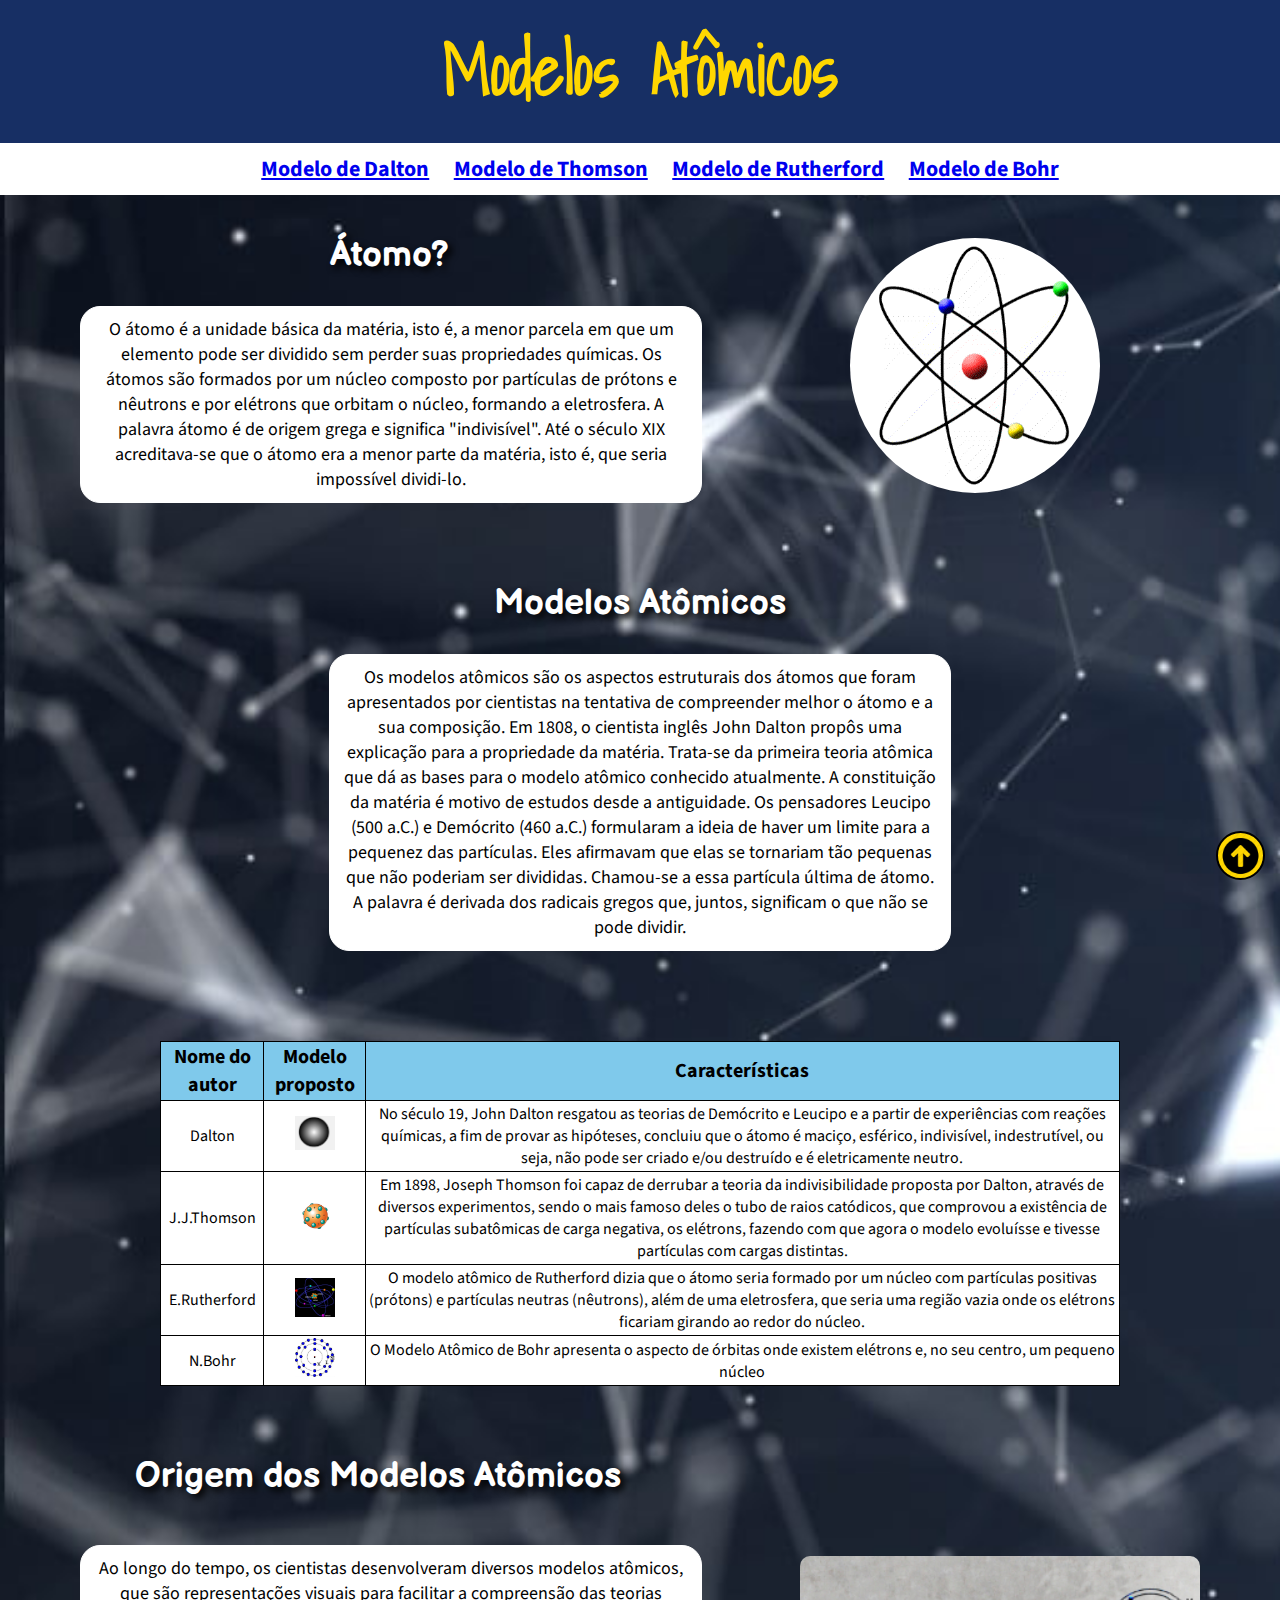
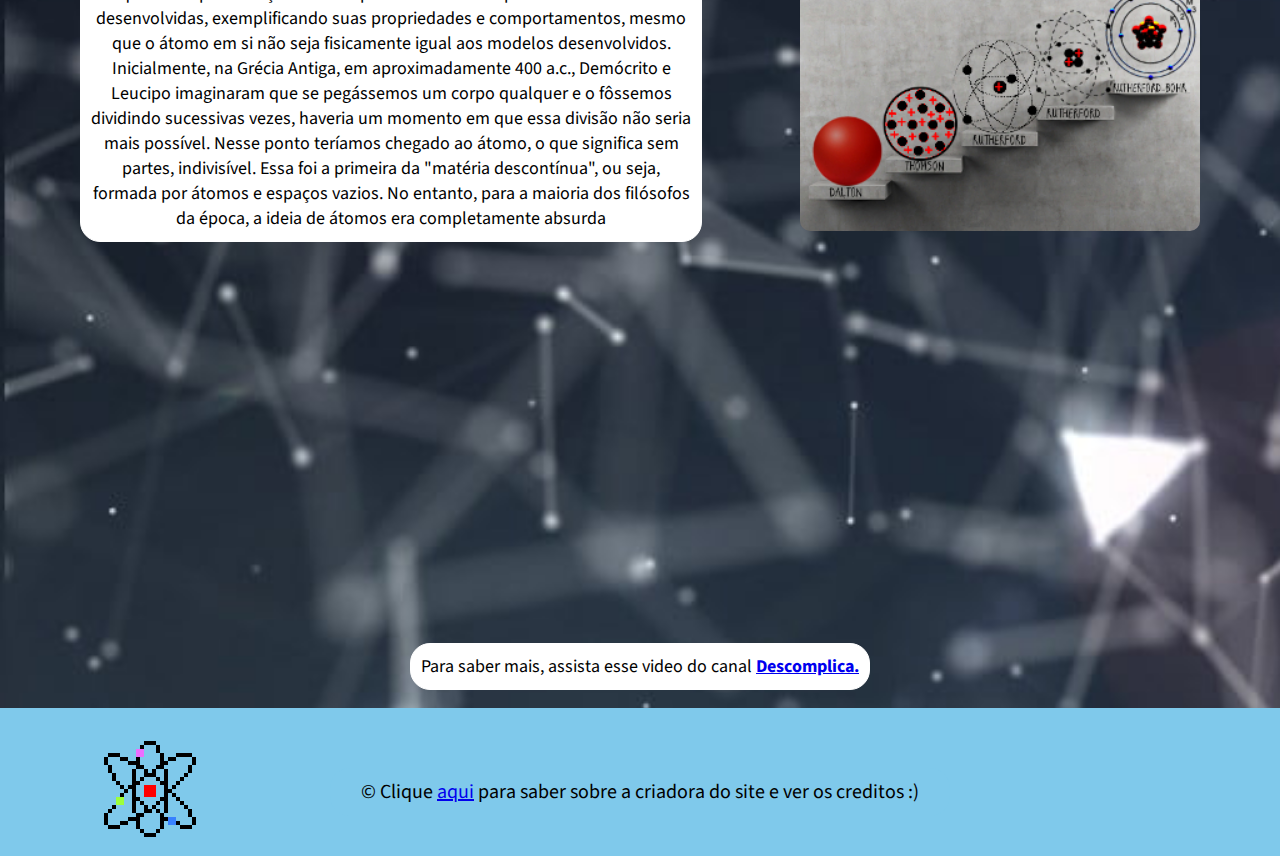
<file: index.html>
<!DOCTYPE html>
<html>
    <head>
        <meta charset="UTF-8">
        <title>Atomaníacos</title>
        <link rel="stylesheet" href="estilos.css">
        <link rel="icon" href="favicon/71f65f3dacdf48c.png">
        <meta name="viewport" content="width=device-width, initial-scale=1">
    </head>
    <body>
        <header>
            <h1>Modelos Atômicos</h1>
            <nav>
                <ul>
                    <li><a class="navegador" href="dalton.html">Modelo de Dalton</a></li>
                    <li><a class="navegador" href="thomson.html">Modelo de Thomson</a></li>
                    <li><a class="navegador" href="rutherford.html">Modelo de Rutherford</a></li>
                    <li><a class="navegador" href="rutherfordbohr.html">Modelo de Bohr</a></li>
                </ul>
            </nav>
        </header>
        <main>
            <section>
                <article>
                    <img id="Atômicos" src="imgs/atomo.gif">
                    <h2 class="subtitulo1">Átomo?</h2>
                    <p class="atomo">
                        O átomo é a unidade básica da matéria, isto é, a menor parcela em que um elemento pode ser dividido sem perder suas propriedades químicas.
                        Os átomos são formados por um núcleo composto por partículas de prótons e nêutrons e por elétrons que orbitam o núcleo, formando a eletrosfera.
                        A palavra átomo é de origem grega e significa "indivisível". Até o século XIX acreditava-se que o átomo era a menor parte da matéria, isto é, que seria impossível dividi-lo.
                    </p>
                </article>
            </section>
            <section>
                <article>
                    <h2 class="subtitulo2">Modelos Atômicos</h2>
                    <p class="modelos">
                        Os modelos atômicos são os aspectos estruturais dos átomos que foram apresentados por cientistas na tentativa de compreender melhor o átomo e a sua composição.
                        Em 1808, o cientista inglês John Dalton propôs uma explicação para a propriedade da matéria. Trata-se da primeira teoria atômica que dá as bases para o modelo atômico conhecido atualmente.
                        A constituição da matéria é motivo de estudos desde a antiguidade. Os pensadores Leucipo (500 a.C.) e Demócrito (460 a.C.) formularam a ideia de haver um limite para a pequenez das partículas.
                        Eles afirmavam que elas se tornariam tão pequenas que não poderiam ser divididas. Chamou-se a essa partícula última de átomo. A palavra é derivada dos radicais gregos que, juntos, significam o que não se pode dividir.
                    </p>
                </article>
                <table>
                    <thead>
                        <tr>
                            <th>Nome do autor</th><th>Modelo proposto</th><th colspan="4">Características</th>
                        </tr>
                    </thead>
                    <tbody>
                        <tr>
                            <td>Dalton</td><td><img src="imgs/Atomo_de_Dalton.jpg" class=foto></td><td colspan="2">No século 19, John Dalton resgatou as teorias de Demócrito e Leucipo e a partir de
                                experiências com reações químicas, a fim de provar as hipóteses, concluiu que o
                                átomo é maciço, esférico, indivisível, indestrutível, ou seja, não pode ser criado e/ou
                                destruído e  é eletricamente neutro.</td>
                        </tr>
                        <tr>
                            <td>J.J.Thomson</td><td><img src="imgs/thomson.jpg" class=foto></td><td>Em 1898, Joseph Thomson foi capaz de derrubar a teoria da indivisibilidade proposta
                                por Dalton, através de diversos experimentos, sendo o mais famoso deles o tubo de
                                raios catódicos, que comprovou a existência de partículas subatômicas de carga
                                negativa, os elétrons, fazendo com que agora o modelo evoluísse e tivesse partículas
                                com cargas distintas.</td>
                        </tr>
                        <tr>
                            <td>E.Rutherford</td><td><img src="imgs/atomico-de-rutherford.jpg" class=foto></td><td>O modelo atômico de Rutherford dizia que o átomo seria formado por um núcleo com partículas positivas (prótons) e partículas neutras (nêutrons), além de uma eletrosfera, que seria uma região vazia onde os elétrons ficariam girando ao redor do núcleo.</td>
                        </tr>
                        <tr>
                            <td>N.Bohr</td><td><img src="imgs/bohr.jpg" class=foto></td><td>O Modelo Atômico de Bohr apresenta o aspecto de órbitas onde existem elétrons e, no seu centro, um pequeno núcleo</td>
                        </tr>
                        </tbody>
                </table>
            </section>
            <section>
                <article>
                    <h2 class="subtitulo3">Origem dos Modelos Atômicos</h2>
                    <div class="container2">
                        <p class="origem">
                            Ao longo do tempo, os cientistas desenvolveram diversos modelos atômicos, que são
                            representações visuais para facilitar a compreensão das teorias desenvolvidas,
                            exemplificando suas propriedades e comportamentos, mesmo que o átomo em si
                            não seja fisicamente igual aos modelos desenvolvidos.
                    
                            Inicialmente, na Grécia Antiga, em aproximadamente 400 a.c., Demócrito e Leucipo
                            imaginaram que se pegássemos um corpo qualquer e o fôssemos dividindo
                            sucessivas vezes, haveria um momento em que essa divisão não seria mais possível.
                            Nesse ponto teríamos chegado ao átomo, o que significa sem partes, indivisível. Essa
                            foi a primeira da "matéria descontínua", ou seja, formada por átomos e espaços
                            vazios. No entanto, para a maioria dos filósofos da época, a ideia de átomos era
                            completamente absurda
                        </p>
                        <img id="linha-temporal" src="imgs/esses-sao-respectivamente-os-principais-modelos-atomicos-estudados-no-ensino-medio-5454cc58712e9.jpg">
                    </div>
                </article>
            </section>
            <div class="container1">     
                <iframe width="560" height="315" src="https://www.youtube.com/embed/lDrKIqubzdw" title="YouTube video player" frameborder="0" allow="accelerometer; autoplay; clipboard-write; encrypted-media; gyroscope; picture-in-picture" allowfullscreen></iframe>
                <p class="pf"> Para saber mais, assista esse video do canal <a class="navegador" href="https://www.youtube.com/channel/UCT0JugAtGmqiYkwxFZOwAtg"><span class="negrito">Descomplica.</span></a></p>
            </div>
            <a id="voltar-topo" href="#top"></a>
        </main>
        <footer>
            <img class="logo-rodape" src="favicon/71f65f3dacdf48c.png">
            <p class="texto-rodape"> © Clique <a class="navegador" href="creditos.html">aqui</a> para saber sobre a criadora do site e ver os creditos :)</p>
        </footer>
        <script src="java.js"></script>
    </body>
</html>
</file>
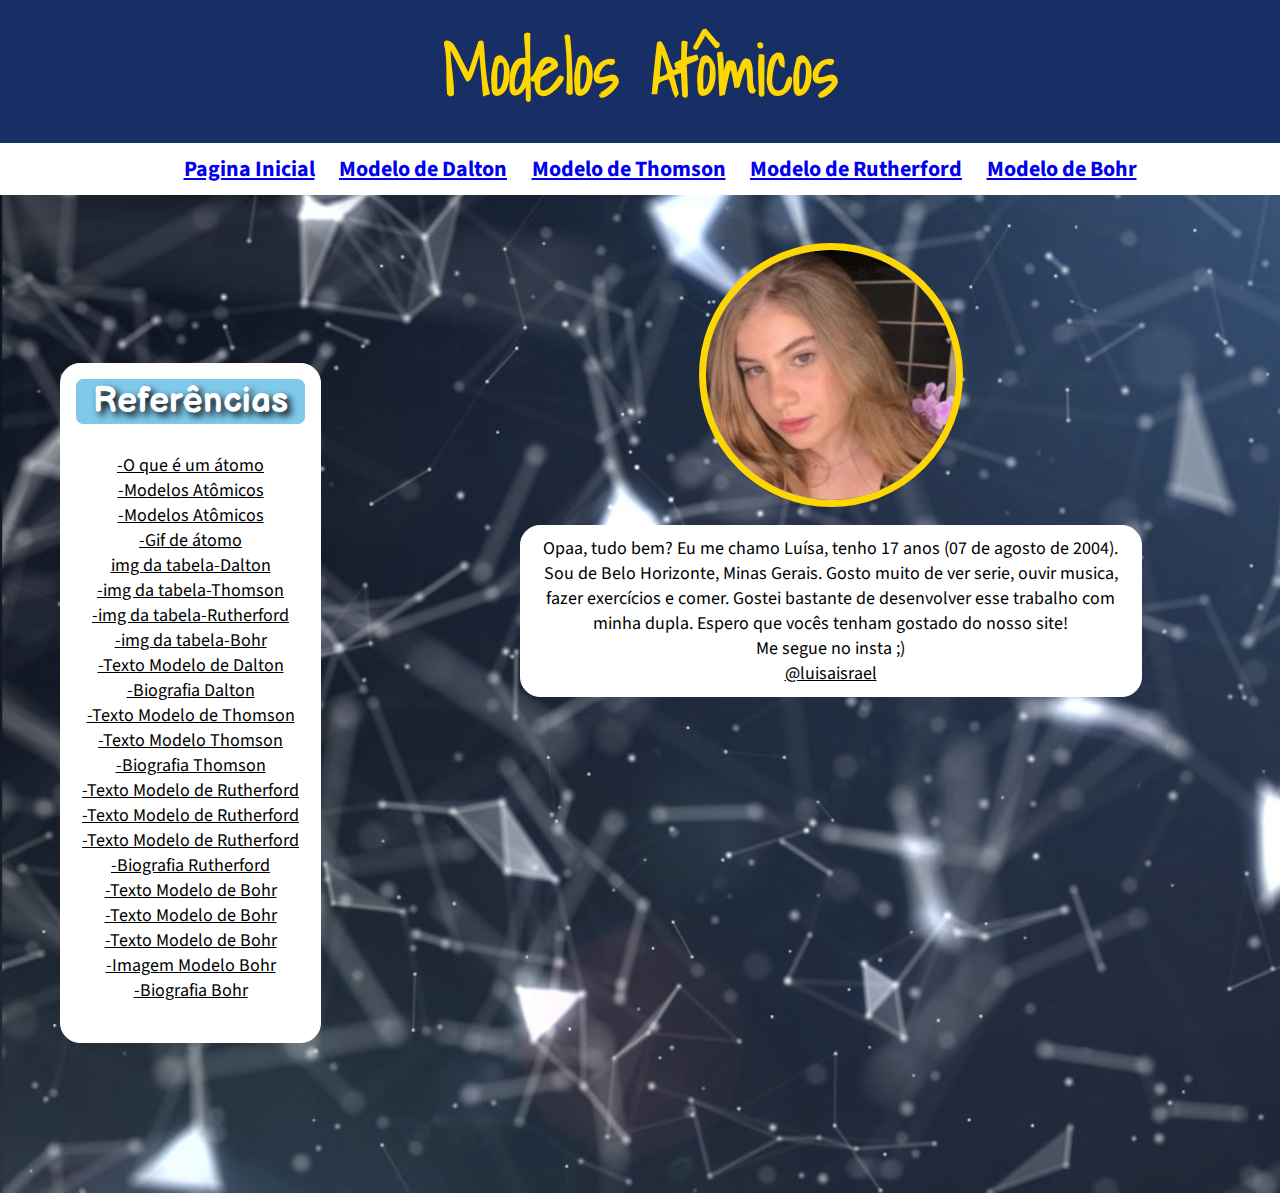
<file: creditos.html>
<!DOCTYPE html>
<html>
    <head>
        <meta charset="UTF-8">
        <title>Atomaníacos</title>
        <link rel="stylesheet" href="estilos.css">
        <link rel="icon" href="favicon/71f65f3dacdf48c.png">
        <meta name="viewport" content="width=device-width, initial-scale=1">
    </head>
    <body>
        <header>
            <h1>Modelos Atômicos</h1>
            <nav>
                <ul>
                    <li><a class="navegador" href="index.html">Pagina Inicial</a></li>
                    <li><a class="navegador" href="dalton.html">Modelo de Dalton</a></li>
                    <li><a class="navegador" href="thomson.html">Modelo de Thomson</a></li>
                    <li><a class="navegador" href="rutherford.html">Modelo de Rutherford</a></li>
                    <li><a class="navegador" href="rutherfordbohr.html">Modelo de Bohr</a></li>
                </ul>
            </nav>
        </header>
        <main>
            <article class="links">
                <h2 class="titulo-creditos">Referências</h2>
                <p>
                    <a class="creditos" href="https://www.significados.com.br/atomo/#:~:text=O%20%C3%A1tomo%20%C3%A9%20a%20unidade,o%20n%C3%BAcleo%2C%20formando%20a%20eletrosfera.">-O que é um átomo</a><br>
                    <a class="creditos" href="https://www.todamateria.com.br/modelos-atomicos/#:~:text=Os%20modelos%20at%C3%B4micos%20s%C3%A3o%20os,para%20a%20propriedade%20da%20mat%C3%A9ria.&text=Chamou%2Dse%20a%20essa%20part%C3%ADcula%20%C3%BAltima%20de%20%C3%A1tomo.">-Modelos Atômicos</a><br>
                    <a class="creditos" href="https://www.todamateria.com.br/modelos-atomicos/#:~:text=Os%20modelos%20at%C3%B4micos%20s%C3%A3o%20os,para%20a%20propriedade%20da%20mat%C3%A9ria.&text=Chamou%2Dse%20a%20essa%20part%C3%ADcula%20%C3%BAltima%20de%20%C3%A1tomo.">-Modelos Atômicos</a><br>
                    <a class="creditos" href="http://pa1.narvii.com/6523/210c04e6044b25143c5e1cabc89d356515f2150e_00.gif">-Gif de átomo</a><br>
                    <a class="creditos" href="https://upload.wikimedia.org/wikipedia/commons/b/b5/Atomo_de_Dalton.jpg">img da tabela-Dalton</a><br>
                    <a class="creditos" href="https://www.gestaoeducacional.com.br/wp-content/uploads/2019/03/Modelo-Thompson.png">-img da tabela-Thomson</a><br>
                    <a class="creditos" href="https://static.todamateria.com.br/upload/57/c4/57c453e235b08-modelo-atomico-de-rutherford.jpg">-img da tabela-Rutherford</a><br>
                    <a class="creditos" href="https://static.todamateria.com.br/upload/57/c8/57c800bab3a5f-modelo-atomico-de-bohr.jpg">-img da tabela-Bohr</a><br>
                    <a class="creditos" href="https://mundoeducacao.uol.com.br/quimica/teoria-atomica-dalton.htm">-Texto Modelo de Dalton</a><br>
                    <a class="creditos" href="https://www.ebiografia.com/john_dalton/">-Biografia Dalton</a><br>
                    <a class="creditos" href="https://mundoeducacao.uol.com.br/quimica/o-atomo-thomson.htm">-Texto Modelo de Thomson</a><br>
                    <a class="creditos" href="https://brasilescola.uol.com.br/quimica/o-atomo-thomson.htm">-Texto Modelo Thomson</a><br>
                    <a class="creditos" href="https://www.ebiografia.com/joseph_john_thomson/">-Biografia Thomson</a><br>
                    <a class="creditos" href="https://mundoeducacao.uol.com.br/quimica/atomo-rutherford.htm">-Texto Modelo de Rutherford</a><br>
                    <a class="creditos" href="https://www.infoescola.com/quimica/experiencia-de-rutherford/">-Texto Modelo de Rutherford</a><br>
                    <a class="creditos" href="https://pt.wikipedia.org/wiki/Modelo_at%C3%B4mico_de_Rutherford">-Texto Modelo de Rutherford</a><br>
                    <a class="creditos" href="https://www.soquimica.com.br/biografias/rutherford/">-Biografia Rutherford</a><br>
                    <a class="creditos" href="https://mundoeducacao.uol.com.br/quimica/o-atomo-bohr.htm">-Texto Modelo de Bohr</a><br>
                    <a class="creditos" href="https://www.educamaisbrasil.com.br/enem/quimica/modelo-atomico-de-bohr">-Texto Modelo de Bohr</a><br>
                    <a class="creditos" href="https://www.todamateria.com.br/modelo-atomico-de-bohr/">-Texto Modelo de Bohr</a><br>
                    <a class="creditos" href="https://images.educamaisbrasil.com.br/content/banco_de_imagens/guia-de-estudo/D/modelo-atomico-bohr.jpg">-Imagem Modelo Bohr</a><br>
                    <a class="creditos" href="https://pt.wikipedia.org/wiki/Niels_Bohr">-Biografia Bohr</a>
                </p>
            </article>
            <article class="luisa">
                <img id="lu-foto" src="imgs/foto-luisa.png">
                <p>
                    Opaa, tudo bem? Eu me chamo Luísa, tenho 17 anos (07 de agosto de 2004).<br>
                    Sou de Belo Horizonte, Minas Gerais. Gosto muito de ver serie, ouvir musica, fazer exercícios e comer.
                    Gostei bastante de desenvolver esse trabalho com minha dupla. Espero que vocês tenham gostado do nosso site!<br>
                    Me segue no insta ;)<br>
                    <a class="creditos" href="https://www.instagram.com/luisaisrael_/">@luisaisrael</a>
                </p>
            </article>
            </article>
        </main>
    </body>
</html>
</file>
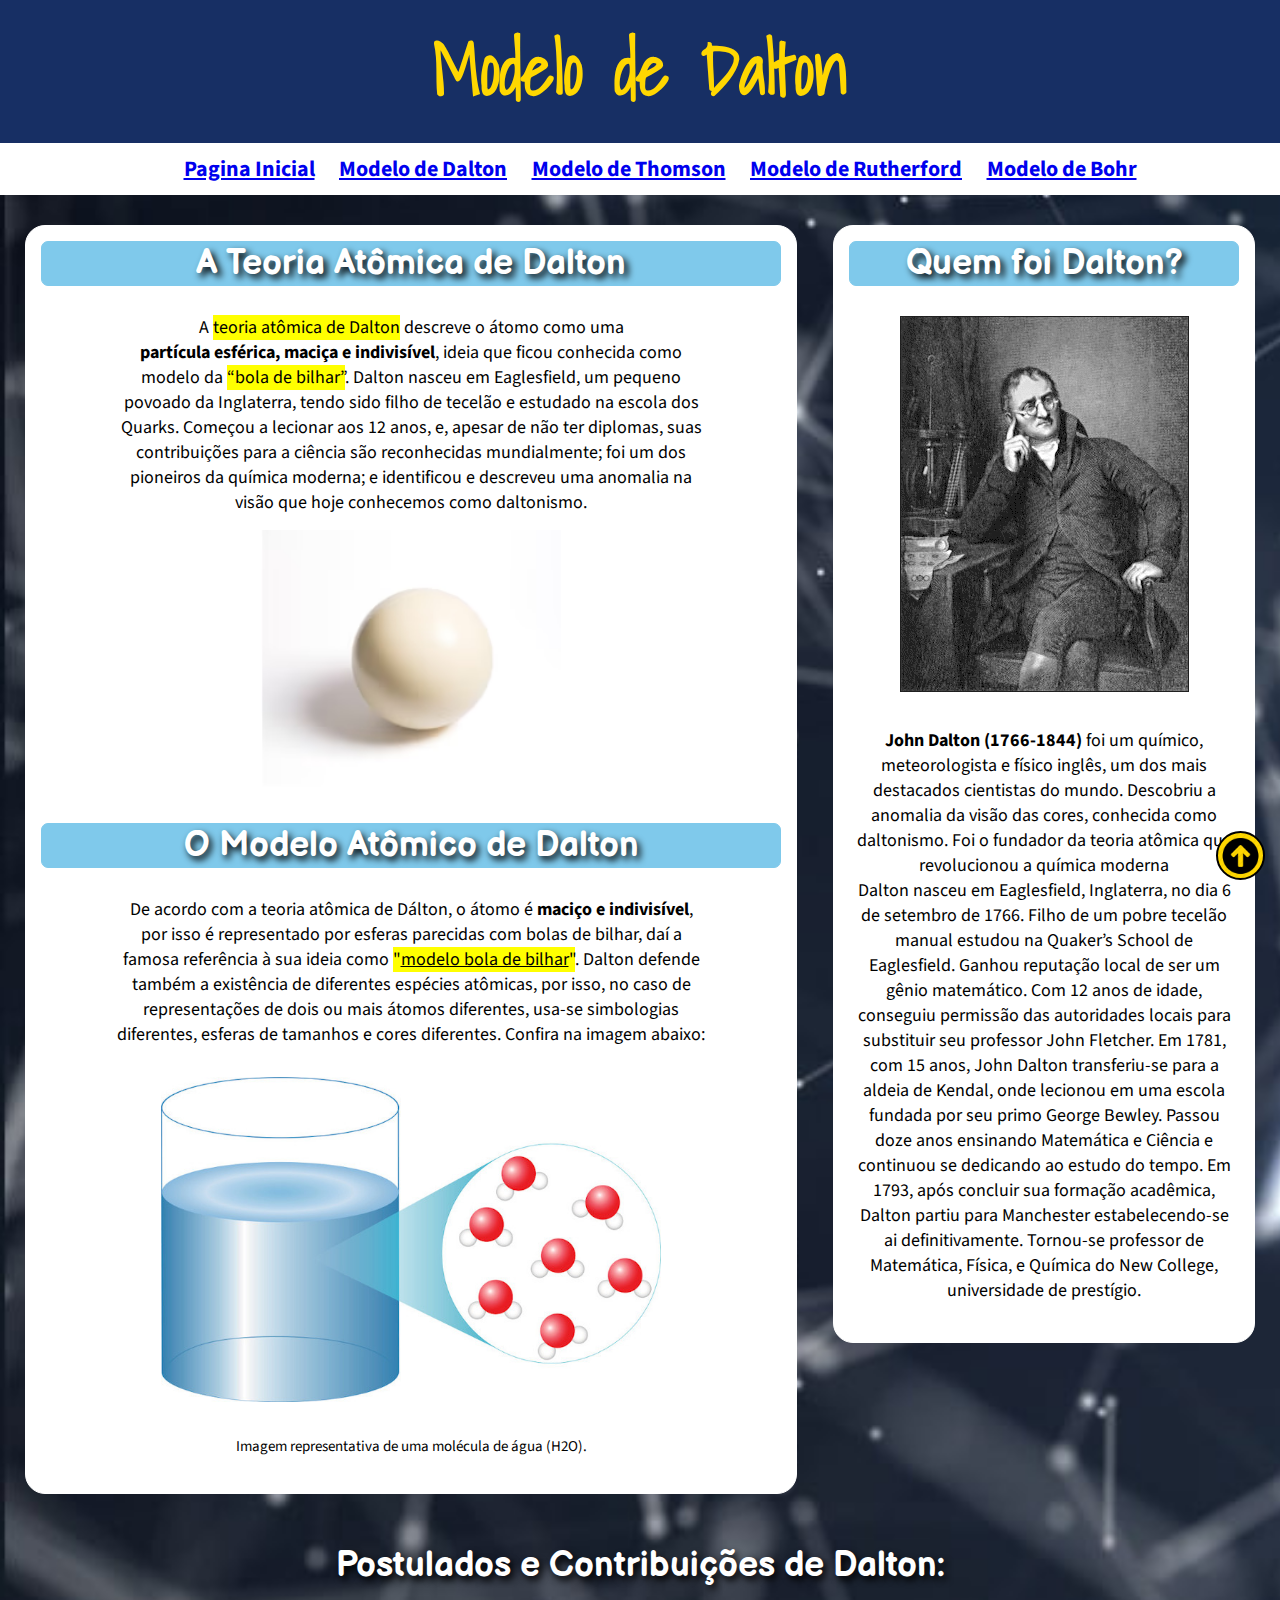
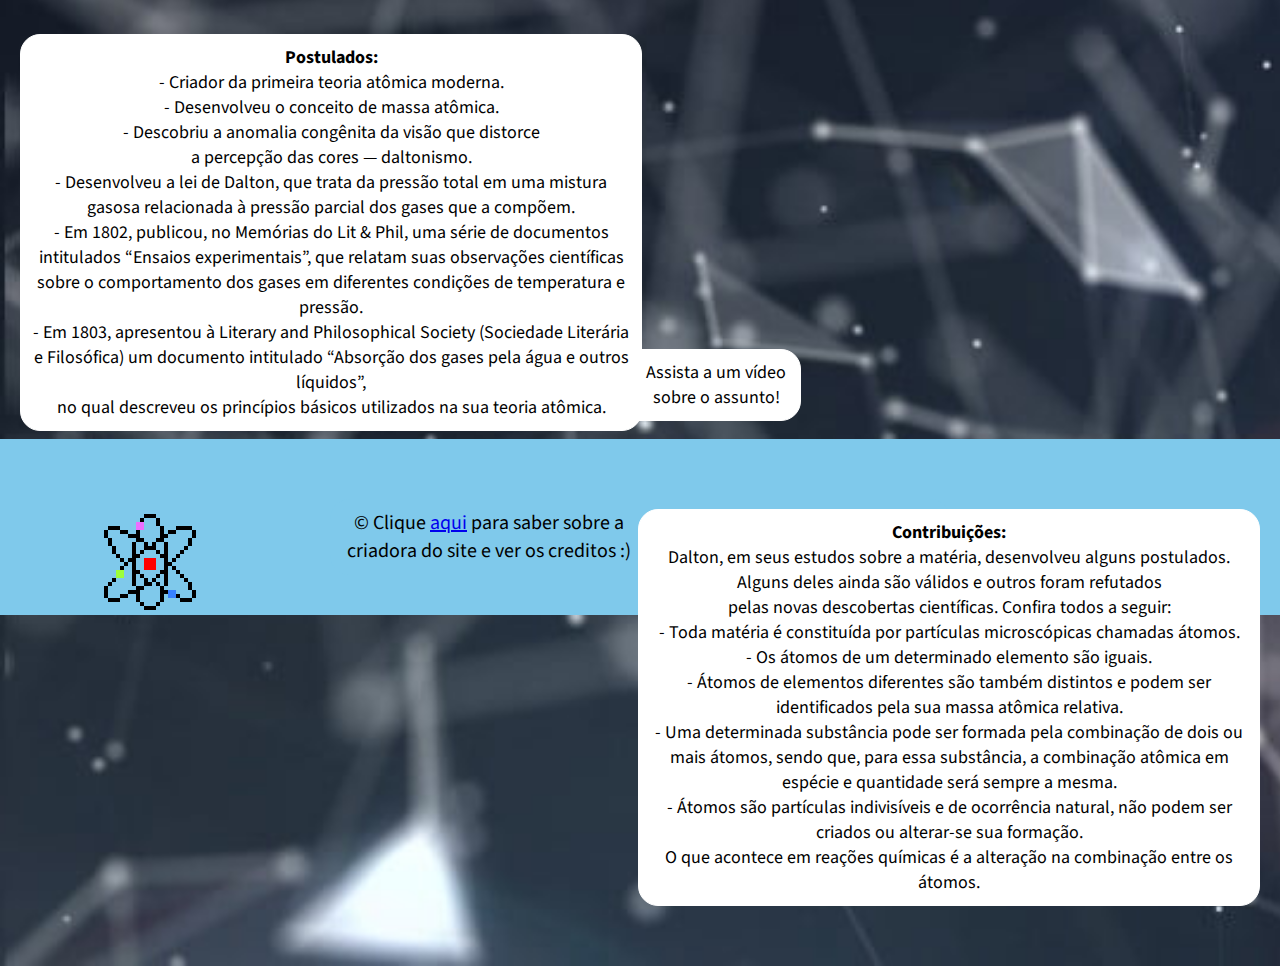
<file: dalton.html>
<!DOCTYPE html>
<html>
    <head>
        <meta charset="UTF-8">
        <title>Atomaníacos</title>
        <link rel="stylesheet" href="estilos.css">
        <link rel="icon" href="favicon/71f65f3dacdf48c.png">
        <meta name="viewport" content="width=device-width, initial-scale=1">
    </head>
    <body>
        <header>
            <h1>Modelo de Dalton</h1>
            <nav>
                <ul>
                    <li><a class="navegador" href="index.html">Pagina Inicial</a></li>
                    <li><a class="navegador" href="dalton.html">Modelo de Dalton</a></li>
                    <li><a class="navegador" href="thomson.html">Modelo de Thomson</a></li>
                    <li><a class="navegador" href="rutherford.html">Modelo de Rutherford</a></li>
                    <li><a class="navegador" href="rutherfordbohr.html">Modelo de Bohr</a></li>
                </ul>
            </nav>
        </header>
        <main>
            <section>
                <article class="biografia">
                    <h2 class="autor">Quem foi Dalton?</h2>
                    <br><img id="fotoautor" src="imgs/John_Dalton.webp">
                    <p class="quemfoi">
                        <span class="negrito">John Dalton (1766-1844)</span> foi um químico, meteorologista e físico inglês, um dos mais destacados cientistas do mundo. Descobriu a anomalia da visão das cores, conhecida como daltonismo. Foi o fundador da teoria atômica que revolucionou a química moderna<br>
                        Dalton nasceu em Eaglesfield, Inglaterra, no dia 6 de setembro de 1766. Filho de um pobre tecelão manual estudou na Quaker’s School de Eaglesfield.
                        Ganhou reputação local de ser um gênio matemático. Com 12 anos de idade, conseguiu permissão das autoridades locais para substituir seu professor John Fletcher.
                        Em 1781, com 15 anos, John Dalton transferiu-se para a aldeia de Kendal, onde lecionou em uma escola fundada por seu primo George Bewley. Passou doze anos ensinando Matemática e Ciência e continuou se dedicando ao estudo do tempo.
                        Em 1793, após concluir sua formação acadêmica, Dalton partiu para Manchester estabelecendo-se ai definitivamente. Tornou-se professor de Matemática, Física, e Química do New College, universidade de prestígio. 
                    </p>
                </article>
            </section>
            <section>
                <article class="texto">
                    <h2 class="teoria1">A Teoria Atômica de Dalton</h2>
                    <p class="p1">A <mark>teoria atômica de Dalton</mark> descreve o átomo como uma<br>
                        <span class="negrito">partícula esférica, maciça e indivisível</span>,
                        ideia que ficou conhecida como modelo da <mark>“bola de bilhar”</mark>. Dalton nasceu em Eaglesfield, um pequeno povoado da Inglaterra, tendo sido filho de tecelão e estudado na escola dos Quarks.
                        Começou a lecionar aos 12 anos, e, apesar de não ter diplomas, suas contribuições para a ciência são reconhecidas mundialmente; foi um dos pioneiros da química moderna; e identificou e descreveu uma anomalia na visão que hoje conhecemos como daltonismo.<br>
                        <img id="img1" src="imgs/bola-de-bilhar.avif">
                    </p>
                    <h2 class="modelo1">O Modelo Atômico de Dalton</h2>
                    <p class="p2">De acordo com a teoria atômica de Dálton, o átomo é <span class="negrito">maciço e indivisível</span>,<br>
                        por isso é representado por esferas parecidas com bolas de bilhar, daí a famosa referência à sua ideia como <mark>"<u>modelo bola de bilhar</u>"</mark>.
                        Dalton defende também a existência de diferentes espécies atômicas, por isso,
                        no caso de representações de dois ou mais átomos diferentes, usa-se simbologias diferentes, esferas de tamanhos e cores diferentes.
                        Confira na imagem abaixo:<br>
                    </p>
                    <img id="img2" src="imgs/a-agua.jpg">
                    <p class="legenda">Imagem representativa de uma molécula de água (H2O).</p>
                </article>
            </section>
            <section>
                <article>
                    <h2 class="postulado">Postulados e Contribuições de Dalton:</h2>
                    <p class="p3"><span class="negrito">Postulados:</span><br>
                        - Criador da primeira teoria atômica moderna.<br>
                        - Desenvolveu o conceito de massa atômica.<br>
                        - Descobriu a anomalia congênita da visão que distorce<br>
                        a percepção das cores — daltonismo.<br>
                        - Desenvolveu a lei de Dalton, que trata da pressão total em uma mistura gasosa relacionada à pressão parcial dos gases que a compõem.<br>
                        - Em 1802, publicou, no Memórias do Lit & Phil, uma série de documentos intitulados “Ensaios experimentais”, que relatam suas observações científicas sobre o comportamento dos gases em diferentes condições de temperatura e pressão.<br>
                        - Em 1803, apresentou à Literary and Philosophical Society (Sociedade Literária e Filosófica) um documento intitulado “Absorção dos gases pela água e outros líquidos”,<br>
                        no qual descreveu os princípios básicos utilizados na sua teoria atômica.<br>
                    </p>
                </article>
            </section>
            <section>
                <article>
                    <p class="p4"><span class="negrito">Contribuições:</span><br>
                        Dalton, em seus estudos sobre a matéria, desenvolveu alguns postulados.<br>
                        Alguns deles ainda são válidos e outros foram refutados<br>
                        pelas novas descobertas científicas. Confira todos a seguir:<br>
                        - Toda matéria é constituída por partículas microscópicas chamadas átomos.<br>
                        - Os átomos de um determinado elemento são iguais.<br>
                        - Átomos de elementos diferentes são também distintos e podem ser identificados pela sua massa atômica relativa.<br>
                        - Uma determinada substância pode ser formada pela combinação de dois ou mais átomos, sendo que, para essa substância, a combinação atômica em espécie e quantidade será sempre a mesma.<br>
                        - Átomos são partículas indivisíveis e de ocorrência natural, não podem ser criados ou alterar-se sua formação.<br>
                        O que acontece em reações químicas é a alteração na combinação entre os átomos.
                    </p>
                </article>
            </section>
            <iframe width="560" height="315" src="https://www.youtube.com/embed/f8xfYIpMe5w" title="YouTube video player" frameborder="0" allow="accelerometer; autoplay; clipboard-write; encrypted-media; gyroscope; picture-in-picture" allowfullscreen></iframe>
            <p class="legendinha">Assista a um vídeo sobre o assunto!</p>
            <a id="voltar-topo" href="#top"></a>
        </main>
        <footer>
            <img class="logo-rodape" src="favicon/71f65f3dacdf48c.png">
            <p class="texto-rodape"> © Clique <a class="navegador" href="creditos.html">aqui</a> para saber sobre a criadora do site e ver os creditos :)</p>
        </footer>
    </body>
</html>
</file>
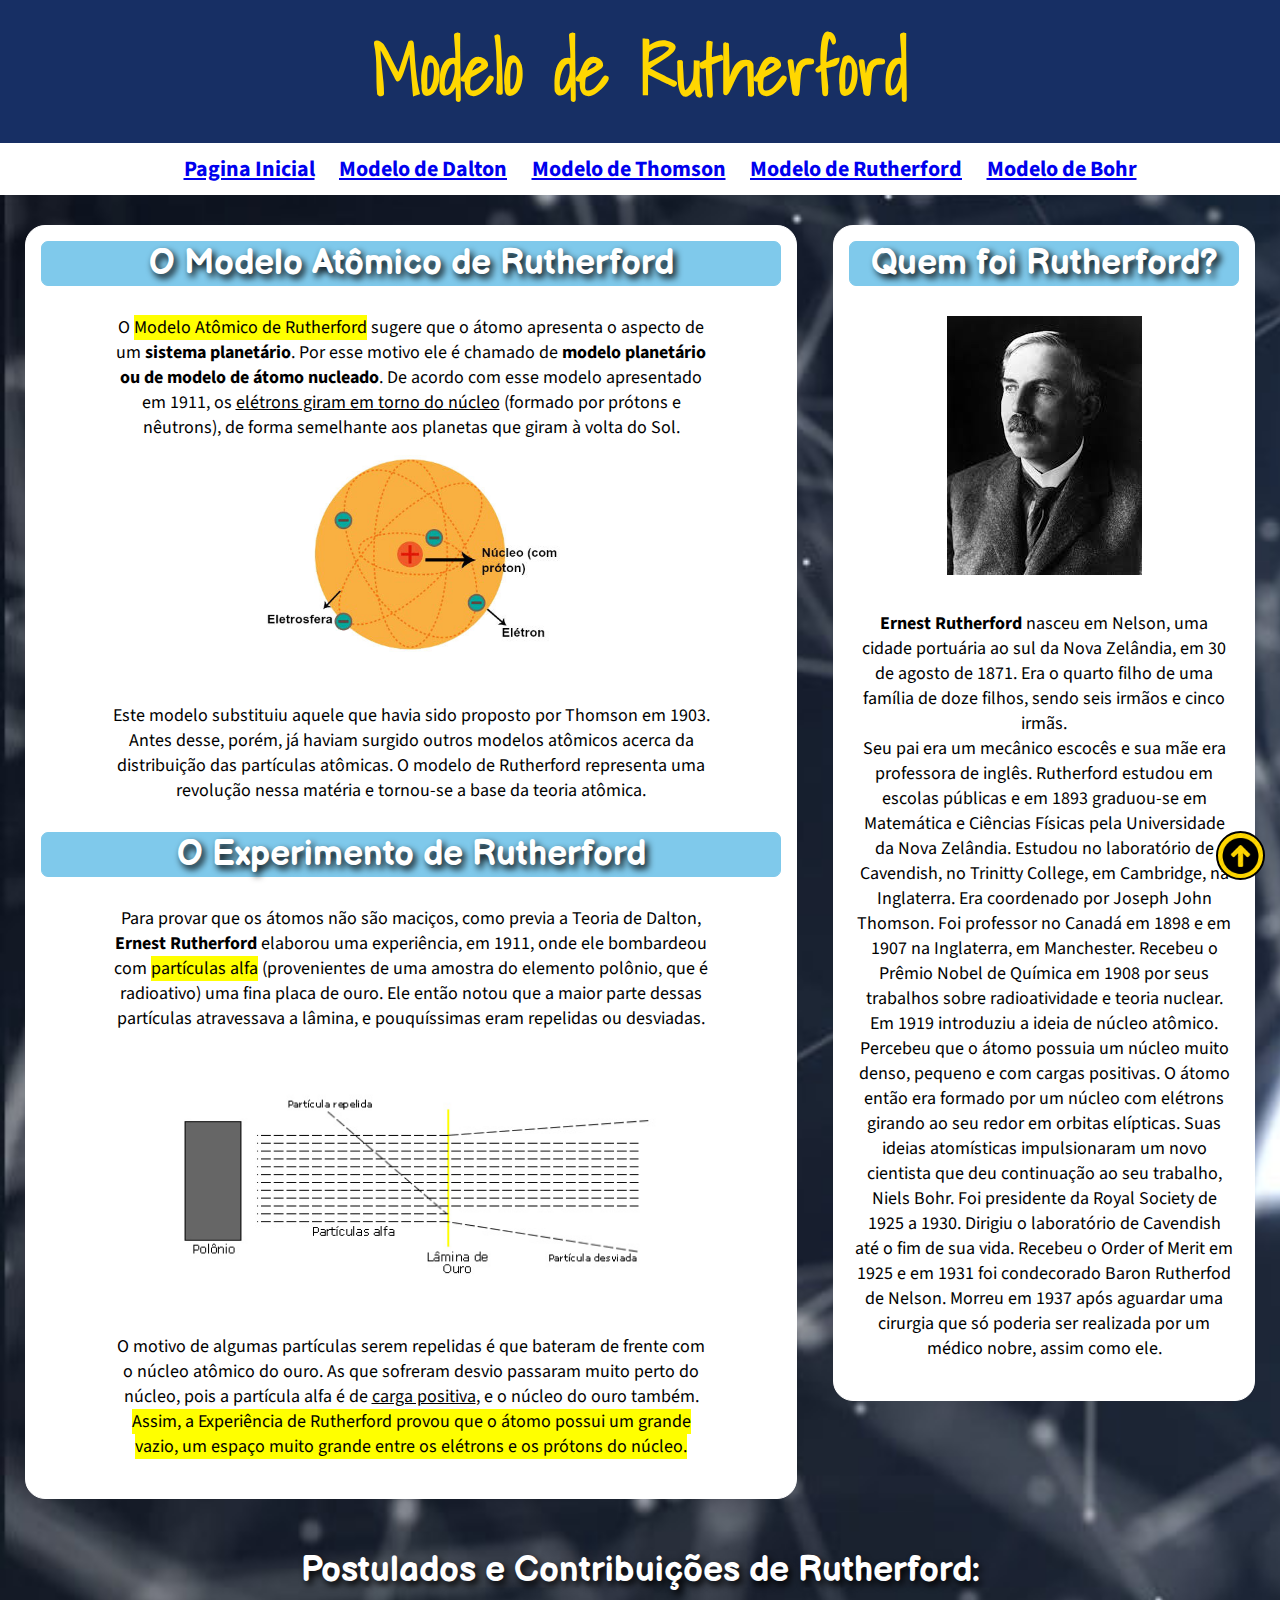
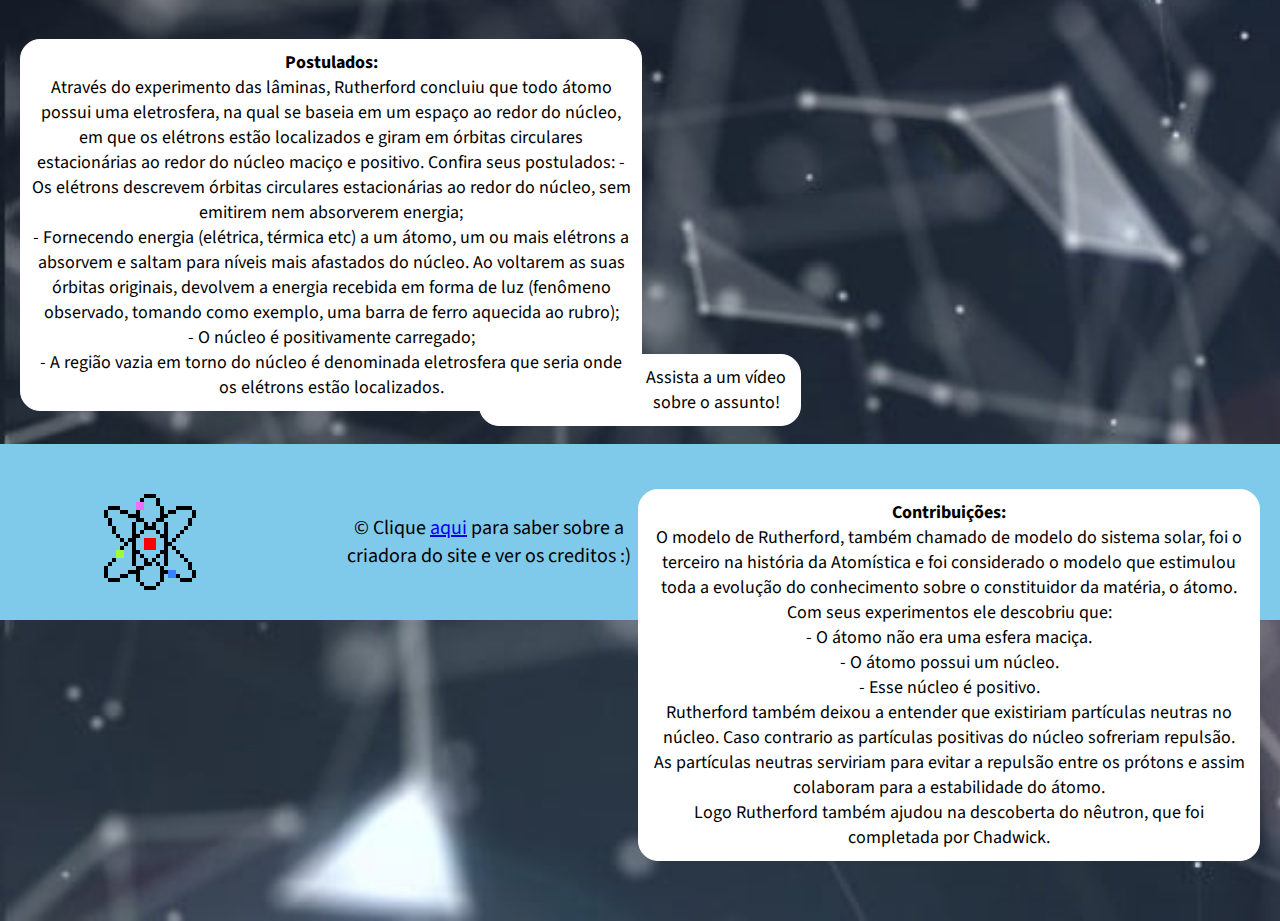
<file: rutherford.html>
<!DOCTYPE html>
<html>
    <head>
        <meta charset="UTF-8">
        <title>Atomaníacos</title>
        <link rel="stylesheet" href="estilos.css">
        <link rel="icon" href="favicon/71f65f3dacdf48c.png">
        <meta name="viewport" content="width=device-width, initial-scale=1">
    </head>
    <body>
        <header>
            <h1>Modelo de Rutherford</h1>
            <nav>
                <ul>
                    <li><a class="navegador" href="index.html">Pagina Inicial</a></li>
                    <li><a class="navegador" href="dalton.html">Modelo de Dalton</a></li>
                    <li><a class="navegador" href="thomson.html">Modelo de Thomson</a></li>
                    <li><a class="navegador" href="rutherford.html">Modelo de Rutherford</a></li>
                    <li><a class="navegador" href="rutherfordbohr.html">Modelo de Bohr</a></li>
                </ul>
            </nav>
        </header>
        <main>
            <section>
                <article class="biografia">
                    <h2 class="autor">Quem foi Rutherford?</h2>
                    <br><img id="fotoautor" src="imgs/Ernest-Rutherford.jpg">
                    <p class="quemfoi">
                        <span class="negrito">Ernest Rutherford</span> nasceu em Nelson, uma cidade portuária ao sul da Nova Zelândia, em 30 de agosto de 1871. Era o quarto filho de uma família de doze filhos, sendo seis irmãos e cinco irmãs.<br>
                        Seu pai era um mecânico escocês e sua mãe era professora de inglês.
                        Rutherford estudou em escolas públicas e em 1893 graduou-se em Matemática e Ciências Físicas pela Universidade da Nova Zelândia. Estudou no laboratório de Cavendish, no Trinitty College, em Cambridge, na Inglaterra. Era coordenado por Joseph John Thomson.
                        Foi professor no Canadá em 1898 e em 1907 na Inglaterra, em Manchester. Recebeu o Prêmio Nobel de Química em 1908 por seus trabalhos sobre radioatividade e teoria nuclear.
                        Em 1919 introduziu a ideia de núcleo atômico. Percebeu que o átomo possuia um núcleo muito denso, pequeno e com cargas positivas. O átomo então era formado por um núcleo com elétrons girando ao seu redor em orbitas elípticas. Suas ideias atomísticas impulsionaram um novo cientista que deu continuação ao seu trabalho, Niels Bohr.
                        Foi presidente da Royal Society de 1925 a 1930. Dirigiu o laboratório de Cavendish até o fim de sua vida. Recebeu o Order of Merit em 1925 e em 1931 foi condecorado Baron Rutherfod de Nelson.
                        Morreu em 1937 após aguardar uma cirurgia que só poderia ser realizada por um médico nobre, assim como ele.
                    </p>
                </article>
            </section>
            <section>
                <article class="texto">
                    <h2 class="teoria1">O Modelo Atômico de Rutherford</h2>
                    <p class="p1">O <mark>Modelo Atômico de Rutherford</mark> sugere que o átomo apresenta o aspecto de um <span class="negrito">sistema planetário</span>. Por esse motivo ele é chamado de <span class="negrito">modelo planetário ou de modelo de átomo nucleado</span>.
                        De acordo com esse modelo apresentado em 1911, os <u>elétrons giram em torno do núcleo</u> (formado por prótons e nêutrons), de forma semelhante aos planetas que giram à volta do Sol.<br>
                        <img id="img1" src="imgs/modelo-de-rutherford.jpg">
                    </p>
                    <p class="p2">Este modelo substituiu aquele que havia sido proposto por Thomson em 1903. Antes desse, porém, já haviam surgido outros modelos atômicos acerca da distribuição das partículas atômicas.
                        O modelo de Rutherford representa uma revolução nessa matéria e tornou-se a base da teoria atômica.<br>
                    </p>
                    <h2 class="modelo1">O Experimento de Rutherford</h2>
                    <p class="p2">
                        Para provar que os átomos não são maciços, como previa a Teoria de Dalton, <span class="negrito">Ernest Rutherford</span> elaborou uma experiência, em 1911, onde ele bombardeou com <mark>partículas alfa</mark> (provenientes de uma amostra do elemento polônio, que é radioativo) uma fina placa de ouro.
                        Ele então notou que a maior parte dessas partículas atravessava a lâmina, e pouquíssimas eram repelidas ou desviadas.
                        <img id="img2" src="imgs/experiencia-rutherford.jpg"><br>
                        O motivo de algumas partículas serem repelidas é que bateram de frente com o núcleo atômico do ouro. As que sofreram desvio passaram muito perto do núcleo, pois a partícula alfa é de <u>carga positiva</u>, e o núcleo do ouro também.<br>
                        <mark>Assim, a Experiência de Rutherford provou que o átomo possui um grande vazio, um espaço muito grande entre os elétrons e os prótons do núcleo.</mark>
                    </p>
                </article>
            </section>
            <section>
                <article>
                    <h2 class="postulado">Postulados e Contribuições de Rutherford:</h2>
                    <p class="p3"><span class="negrito">Postulados:</span><br>
                        Através do experimento das lâminas, Rutherford concluiu que todo átomo possui uma eletrosfera, na qual se baseia em um espaço ao redor do núcleo, em que os elétrons estão localizados e giram em órbitas circulares estacionárias ao redor do núcleo maciço e positivo. Confira seus postulados:
                        - Os elétrons descrevem órbitas circulares estacionárias ao redor do núcleo, sem emitirem nem absorverem energia;<br>
                        - Fornecendo energia (elétrica, térmica etc) a um átomo, um ou mais elétrons a absorvem e saltam para níveis mais afastados do núcleo. Ao voltarem as suas órbitas originais, devolvem a energia recebida em forma de luz (fenômeno observado, tomando como exemplo, uma barra de ferro aquecida ao rubro);<br>
                        - O núcleo é positivamente carregado;<br>
                        - A região vazia em torno do núcleo é denominada eletrosfera que seria onde os elétrons estão localizados.<br>
                    </p>
                </article>
            </section>
            <section>
                <article>
                    <p class="p4"><span class="negrito">Contribuições:</span><br>  
                        O modelo de Rutherford, também chamado de modelo do sistema solar, foi o terceiro na história da Atomística e foi considerado o modelo que estimulou toda a evolução do conhecimento sobre o constituidor da matéria, o átomo.
                        Com seus experimentos ele descobriu que:<br> 
                        - O átomo não era uma esfera maciça.<br>
                        - O átomo possui um núcleo.<br>
                        - Esse núcleo é positivo.<br>
                        Rutherford também deixou a entender que existiriam partículas neutras no núcleo. Caso contrario as partículas positivas do núcleo sofreriam repulsão.<br>
                        As partículas neutras serviriam para evitar a repulsão entre os prótons e assim colaboram para a estabilidade do átomo.<br>
                        Logo Rutherford também ajudou na descoberta do nêutron, que foi completada por Chadwick.
                    </p>
                </article>
            </section>
            <iframe width="560" height="315" src="https://www.youtube.com/embed/VPljleaaLfc" title="YouTube video player" frameborder="0" allow="accelerometer; autoplay; clipboard-write; encrypted-media; gyroscope; picture-in-picture" allowfullscreen></iframe>
            <p class="legendinha">Assista a um vídeo sobre o assunto!</p>
            <a id="voltar-topo" href="#top"></a>
        </main>
        <footer>
            <img class="logo-rodape" src="favicon/71f65f3dacdf48c.png">
            <p class="texto-rodape"> © Clique <a class="navegador" href="creditos.html">aqui</a> para saber sobre a criadora do site e ver os creditos :)</p>
        </footer>
    </body>
</html>
</file>
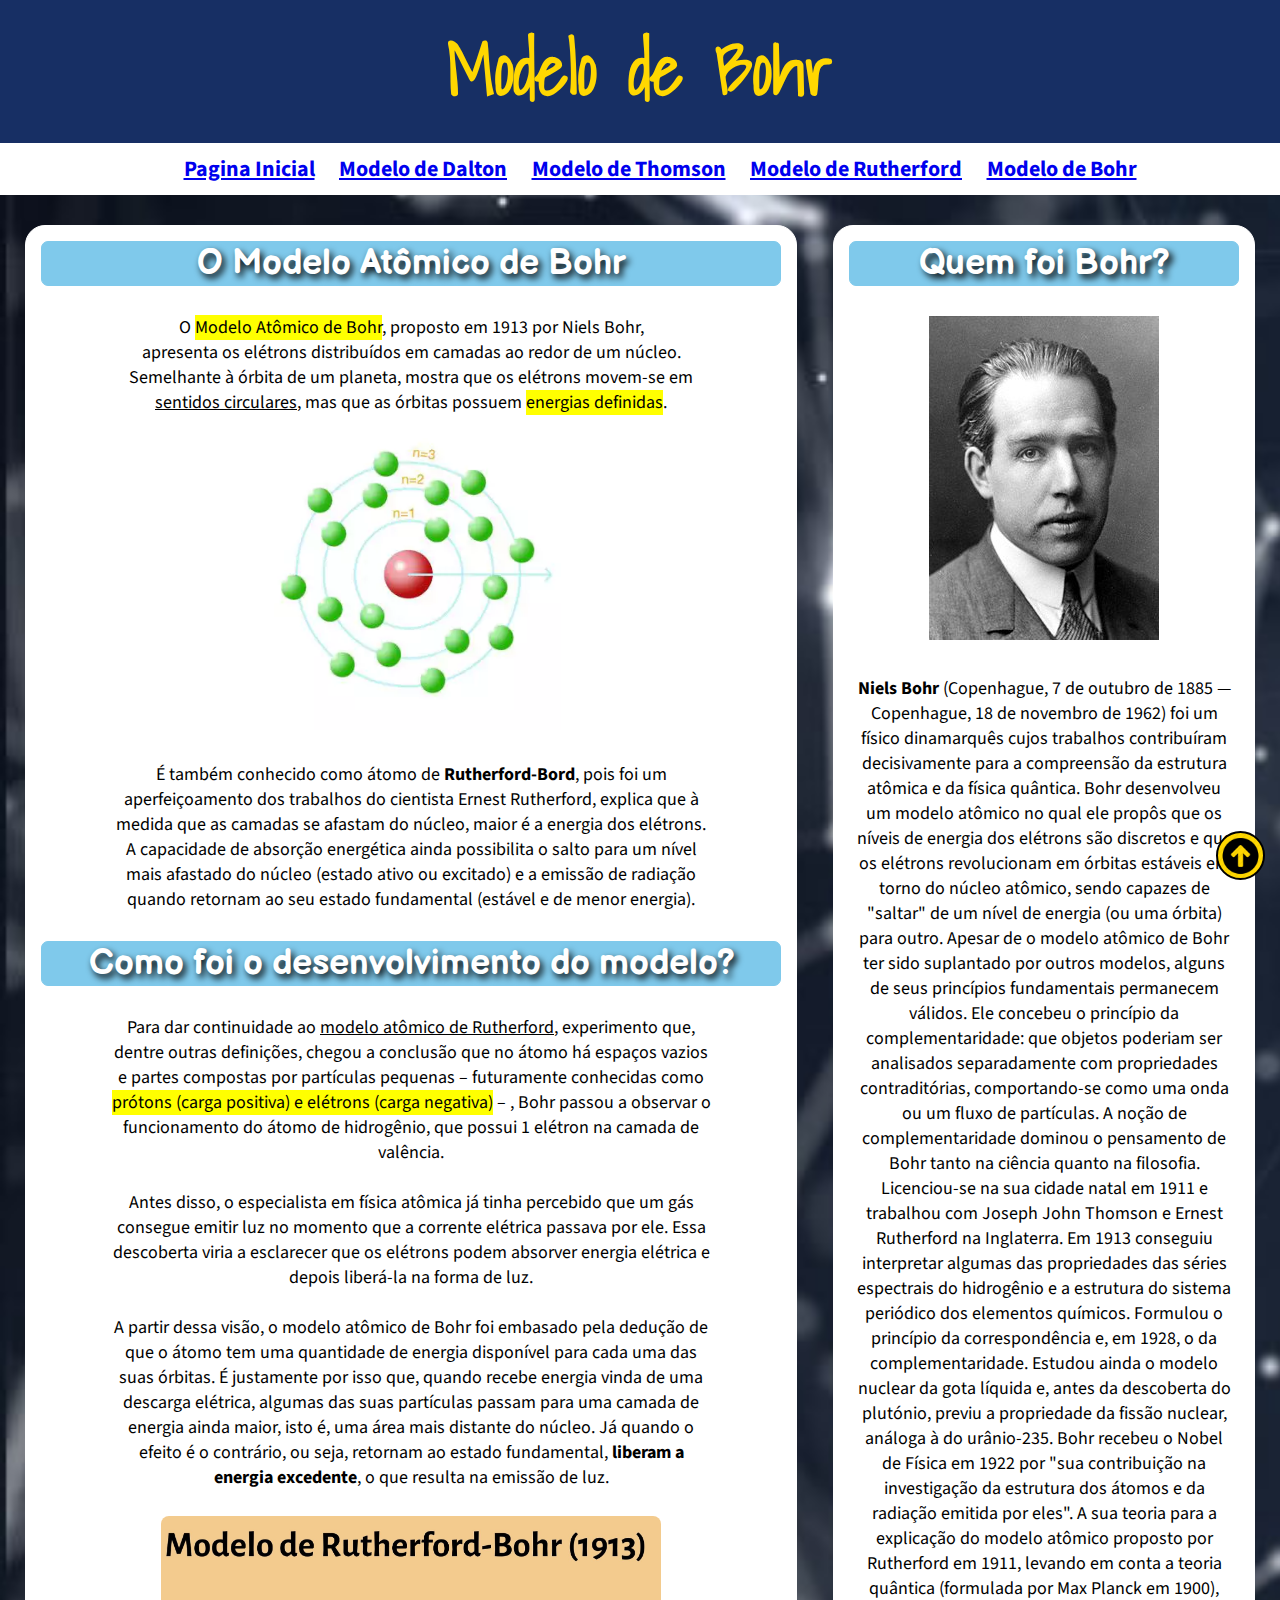
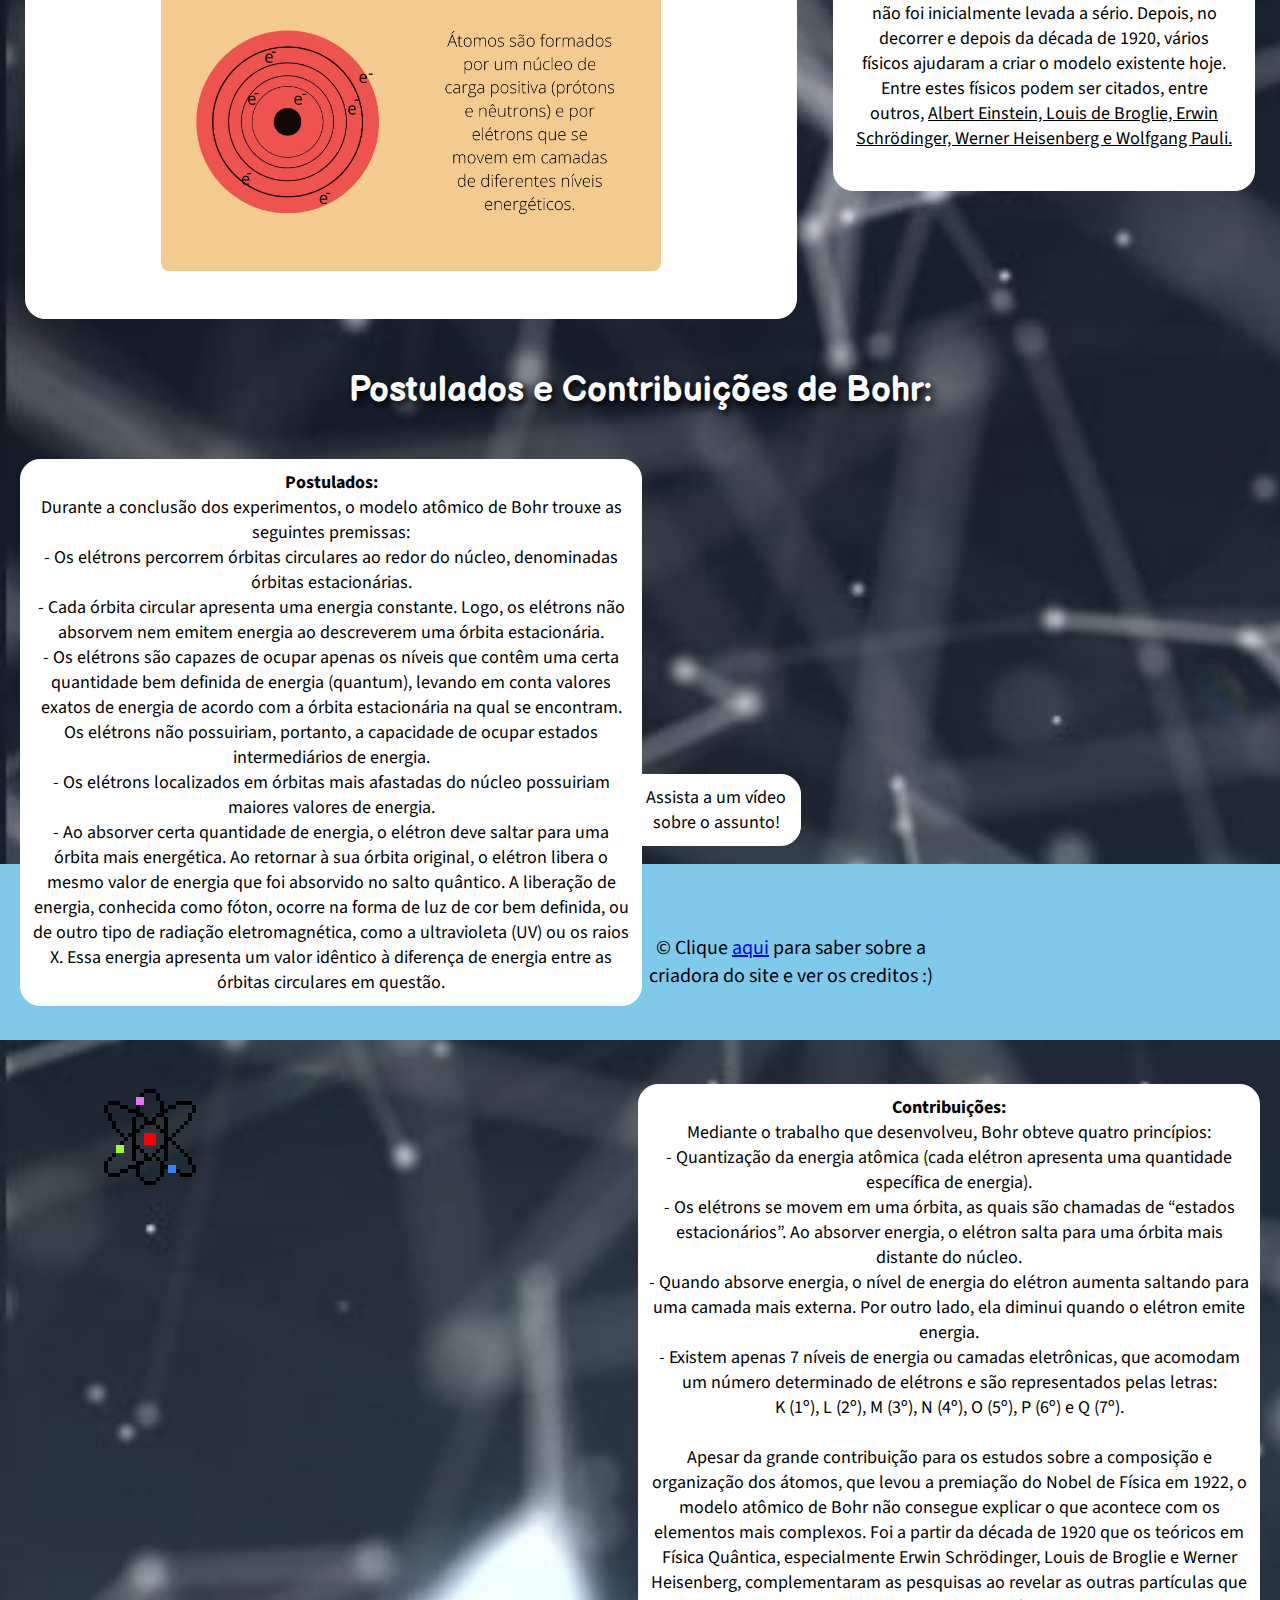
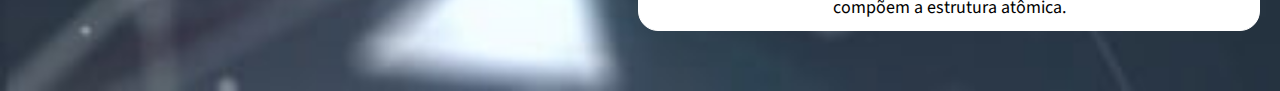
<file: rutherfordbohr.html>
<!DOCTYPE html>
<html>
    <head>
        <meta charset="UTF-8">
        <title>Atomaníacos</title>
        <link rel="stylesheet" href="estilos.css">
        <link rel="icon" href="favicon/71f65f3dacdf48c.png">
        <meta name="viewport" content="width=device-width, initial-scale=1">
    </head>
    <body>
        <header>
            <h1>Modelo de Bohr</h1>
            <nav>
                <ul>
                    <li><a class="navegador" href="index.html">Pagina Inicial</a></li>
                    <li><a class="navegador" href="dalton.html">Modelo de Dalton</a></li>
                    <li><a class="navegador" href="thomson.html">Modelo de Thomson</a></li>
                    <li><a class="navegador" href="rutherford.html">Modelo de Rutherford</a></li>
                    <li><a class="navegador" href="rutherfordbohr.html">Modelo de Bohr</a></li>
                </ul>
            </nav>
        </header>
        <main>
            <section>
                <article class="biografia">
                    <h2 class="autor">Quem foi Bohr?</h2>
                    <br><img id="fotoautor" src="imgs/Niels_Bohr.jpg">
                    <p class="quemfoi">
                        <span class="negrito">Niels Bohr</span> (Copenhague, 7 de outubro de 1885 — Copenhague, 18 de novembro de 1962) foi um físico dinamarquês cujos trabalhos contribuíram decisivamente para a compreensão da estrutura atômica e da física quântica.
                        Bohr desenvolveu um modelo atômico no qual ele propôs que os níveis de energia dos elétrons são discretos e que os elétrons revolucionam em órbitas estáveis em torno do núcleo atômico, sendo capazes de "saltar" de um nível de energia (ou uma órbita) para outro. Apesar de o modelo atômico de Bohr ter sido suplantado por outros modelos, alguns de seus princípios fundamentais permanecem válidos. Ele concebeu o princípio da complementaridade: que objetos poderiam ser analisados separadamente com propriedades contraditórias, comportando-se como uma onda ou um fluxo de partículas. A noção de complementaridade dominou o pensamento de Bohr tanto na ciência quanto na filosofia.
                        Licenciou-se na sua cidade natal em 1911 e trabalhou com Joseph John Thomson e Ernest Rutherford na Inglaterra. Em 1913 conseguiu interpretar algumas das propriedades das séries espectrais do hidrogênio e a estrutura do sistema periódico dos elementos químicos. Formulou o princípio da correspondência e, em 1928, o da complementaridade. Estudou ainda o modelo nuclear da gota líquida e, antes da descoberta do plutónio, previu a propriedade da fissão nuclear, análoga à do urânio-235. Bohr recebeu o Nobel de Física em 1922 por "sua contribuição na investigação da estrutura dos átomos e da radiação emitida por eles".
                        A sua teoria para a explicação do modelo atômico proposto por Rutherford em 1911, levando em conta a teoria quântica (formulada por Max Planck em 1900), não foi inicialmente levada a sério. Depois, no decorrer e depois da década de 1920, vários físicos ajudaram a criar o modelo existente hoje. Entre estes físicos podem ser citados, entre outros, <u>Albert Einstein, Louis de Broglie, Erwin Schrödinger, Werner Heisenberg e Wolfgang Pauli.</u>
                    </p>
                </article>
            </section>
            <section>
                <article class="texto">
                    <h2 class="teoria1">O Modelo Atômico de Bohr</h2>
                    <p class="p1"> O <mark>Modelo Atômico de Bohr</mark>, proposto em 1913 por Niels Bohr,<br>
                        apresenta os elétrons distribuídos em camadas ao redor de um núcleo. Semelhante à órbita de um planeta, mostra que os elétrons movem-se em <u>sentidos circulares</u>, mas que as órbitas possuem <mark>energias definidas</mark>.
                        <img id="img1" src="imgs/modelo-atomico-bohr.webp"><br>
                        <br>É também conhecido como átomo de <span class="negrito">Rutherford-Bord</span>, pois foi um aperfeiçoamento dos trabalhos do cientista Ernest Rutherford, explica que à medida que as camadas se afastam do núcleo, maior é a energia dos elétrons.
                        A capacidade de absorção energética ainda possibilita o salto para um nível mais afastado do núcleo (estado ativo ou excitado) e a emissão de radiação quando retornam ao seu estado fundamental (estável e de menor energia).
                    </p>
                    <h2 class="modelo1">Como foi o desenvolvimento do modelo?</h2>
                    <p class="p2">
                        Para dar continuidade ao <u>modelo atômico de Rutherford</u>, experimento que, dentre outras definições,
                        chegou a conclusão que no átomo há espaços vazios e partes compostas por partículas pequenas – futuramente conhecidas como <mark>prótons (carga positiva) e elétrons (carga negativa)</mark> – ,
                        Bohr passou a observar o funcionamento do átomo de hidrogênio, que possui 1 elétron na camada de valência.<br>

                        <br>Antes disso, o especialista em física atômica já tinha percebido que um gás consegue emitir luz no momento que a corrente elétrica passava por ele.
                        Essa descoberta viria a esclarecer que os elétrons podem absorver energia elétrica e depois liberá-la na forma de luz.<br>

                        <br>A partir dessa visão, o modelo atômico de Bohr foi embasado pela dedução de que o átomo tem uma quantidade de energia disponível para cada uma das suas órbitas.
                        É justamente por isso que, quando recebe energia vinda de uma descarga elétrica, algumas das suas partículas passam para uma camada de energia ainda maior,
                        isto é, uma área mais distante do núcleo. Já quando o efeito é o contrário, ou seja, retornam ao estado fundamental, <span class="negrito">liberam a energia excedente</span>, o que resulta na emissão de luz.<br>
                        <br><img id="img2" src="imgs/atomo-modelo-rutherford-bohr.jpg"><br>
                    </p>
                </article>
            </section>
            <section>
                <article>
                    <h2 class="postulado">Postulados e Contribuições de Bohr:</h2>
                    <p class="p3"><span class="negrito">Postulados:</span><br>
                        Durante a conclusão dos experimentos, o modelo atômico de Bohr trouxe as seguintes premissas:<br>
                        - Os elétrons percorrem órbitas circulares ao redor do núcleo, denominadas órbitas estacionárias.<br>
                        - Cada órbita circular apresenta uma energia constante. Logo, os elétrons não absorvem nem emitem energia ao descreverem uma órbita estacionária.<br>
                        - Os elétrons são capazes de ocupar apenas os níveis que contêm uma certa quantidade bem definida de energia (quantum), levando em conta valores exatos de energia de acordo com a órbita estacionária na qual se encontram. Os elétrons não possuiriam, portanto, a capacidade de ocupar estados intermediários de energia.<br>
                        - Os elétrons localizados em órbitas mais afastadas do núcleo possuiriam maiores valores de energia.<br>
                        - Ao absorver certa quantidade de energia, o elétron deve saltar para uma órbita mais energética. Ao retornar à sua órbita original, o elétron libera o mesmo valor de energia que foi absorvido no salto quântico.
                        A liberação de energia, conhecida como fóton, ocorre na forma de luz de cor bem definida, ou de outro tipo de radiação eletromagnética, como a ultravioleta (UV) ou os raios X.
                        Essa energia apresenta um valor idêntico à diferença de energia entre as órbitas circulares em questão.
                    </p>
                </article>
            </section>
            <section>
                <article>
                    <p class="p4"><span class="negrito">Contribuições:</span><br>
                        Mediante o trabalho que desenvolveu, Bohr obteve quatro princípios:<br>
                        - Quantização da energia atômica (cada elétron apresenta uma quantidade específica de energia).<br>
                        - Os elétrons se movem em uma órbita, as quais são chamadas de “estados estacionários”. Ao absorver energia, o elétron salta para uma órbita mais distante do núcleo.<br>
                        - Quando absorve energia, o nível de energia do elétron aumenta saltando para uma camada mais externa. Por outro lado, ela diminui quando o elétron emite energia.<br>
                        - Existem apenas 7 níveis de energia ou camadas eletrônicas, que acomodam um número determinado de elétrons e são representados pelas letras:<br>
                        K (1º), L (2º), M (3º), N (4º), O (5º), P (6º) e Q (7º).<br>
                        <br>Apesar da grande contribuição para os estudos sobre a composição e organização dos átomos, que levou a premiação do Nobel de Física em 1922, o modelo atômico de Bohr não consegue explicar o que acontece com os elementos mais complexos.
                        Foi a partir da década de 1920 que os teóricos em Física Quântica, especialmente Erwin Schrödinger, Louis de Broglie e Werner Heisenberg, complementaram as pesquisas ao revelar as outras partículas que compõem a estrutura atômica.
                    </p>
                </article>
            </section>
            <iframe width="560" height="315" src="https://www.youtube.com/embed/_GPrqg-NzCg" title="YouTube video player" frameborder="0" allow="accelerometer; autoplay; clipboard-write; encrypted-media; gyroscope; picture-in-picture" allowfullscreen></iframe>
            <p class="legendinha">Assista a um vídeo sobre o assunto!</p>
            <a id="voltar-topo" href="#top"></a>
        </main>
        <footer>
            <img class="logo-rodape" src="favicon/71f65f3dacdf48c.png">
            <p class="texto-rodape"> © Clique <a class="navegador" href="creditos.html">aqui</a> para saber sobre a criadora do site e ver os creditos :)</p>
        </footer>
    </body>
</html>
</file>
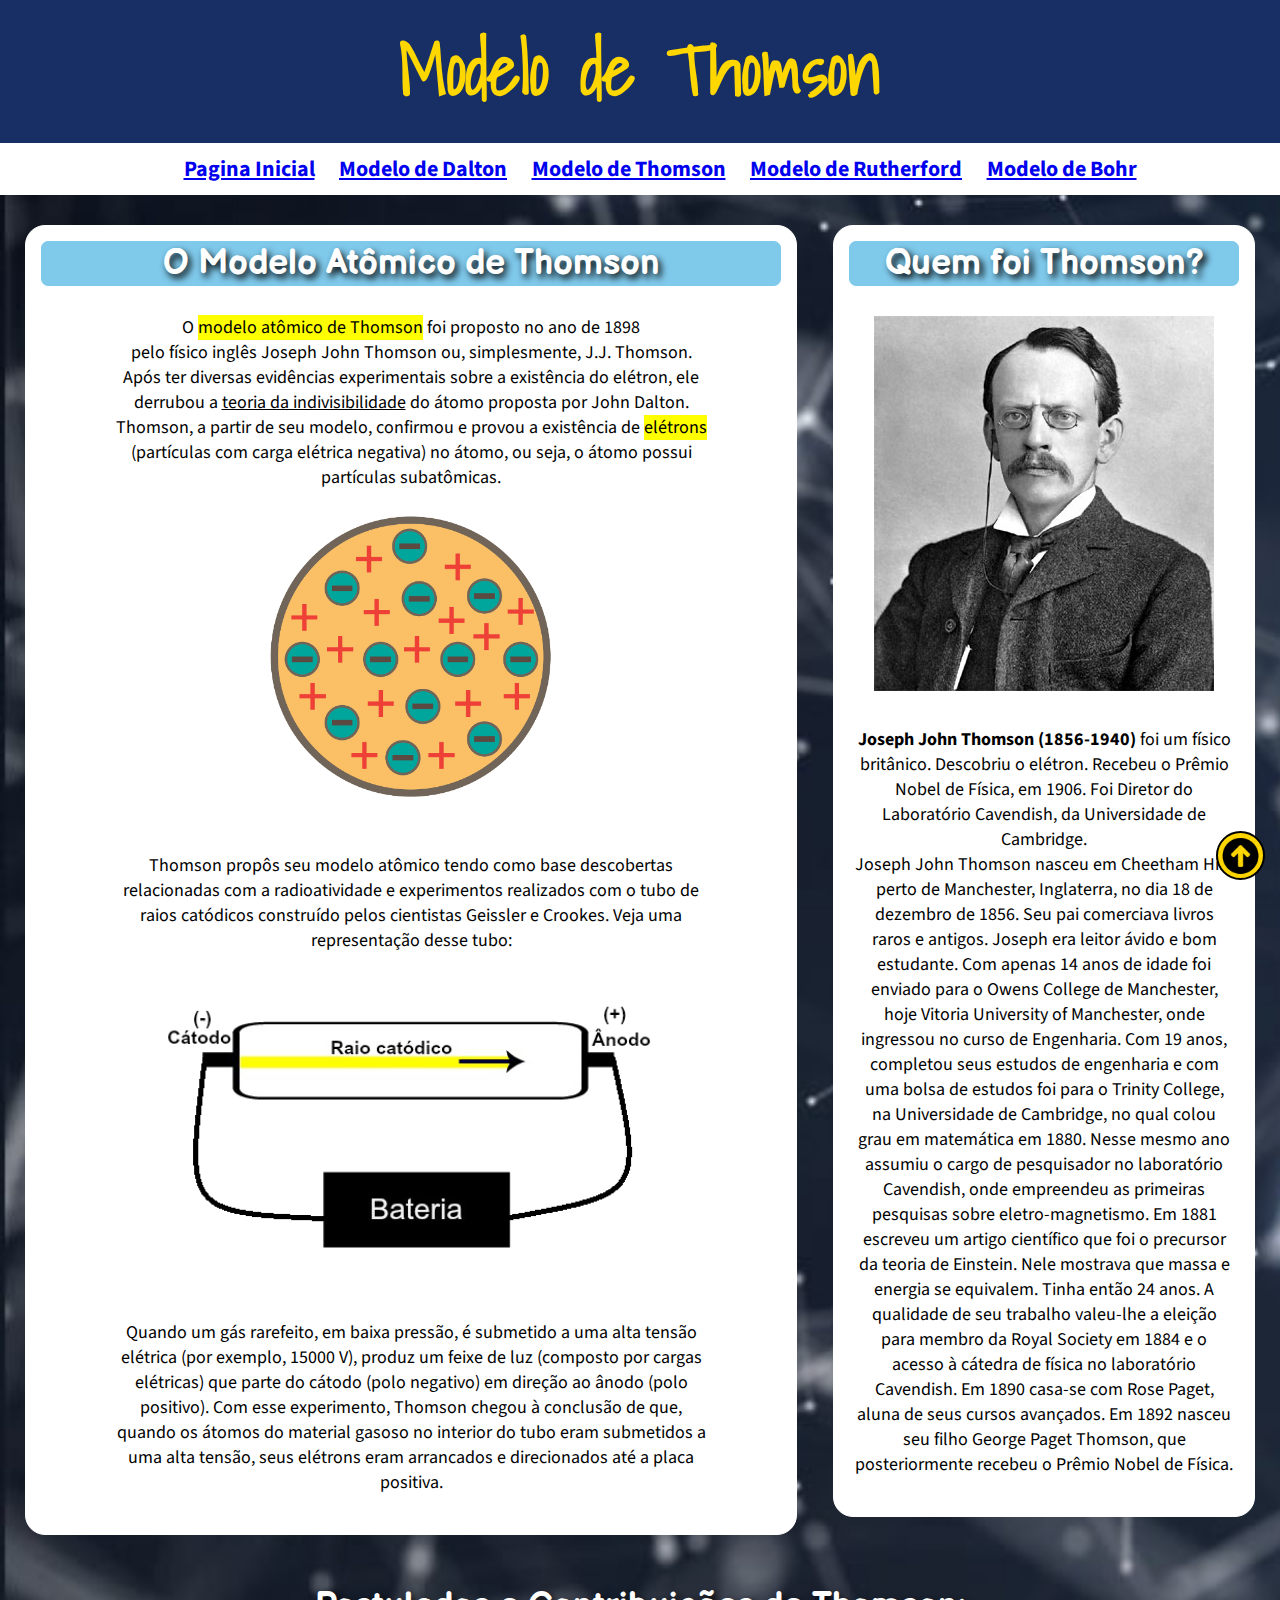
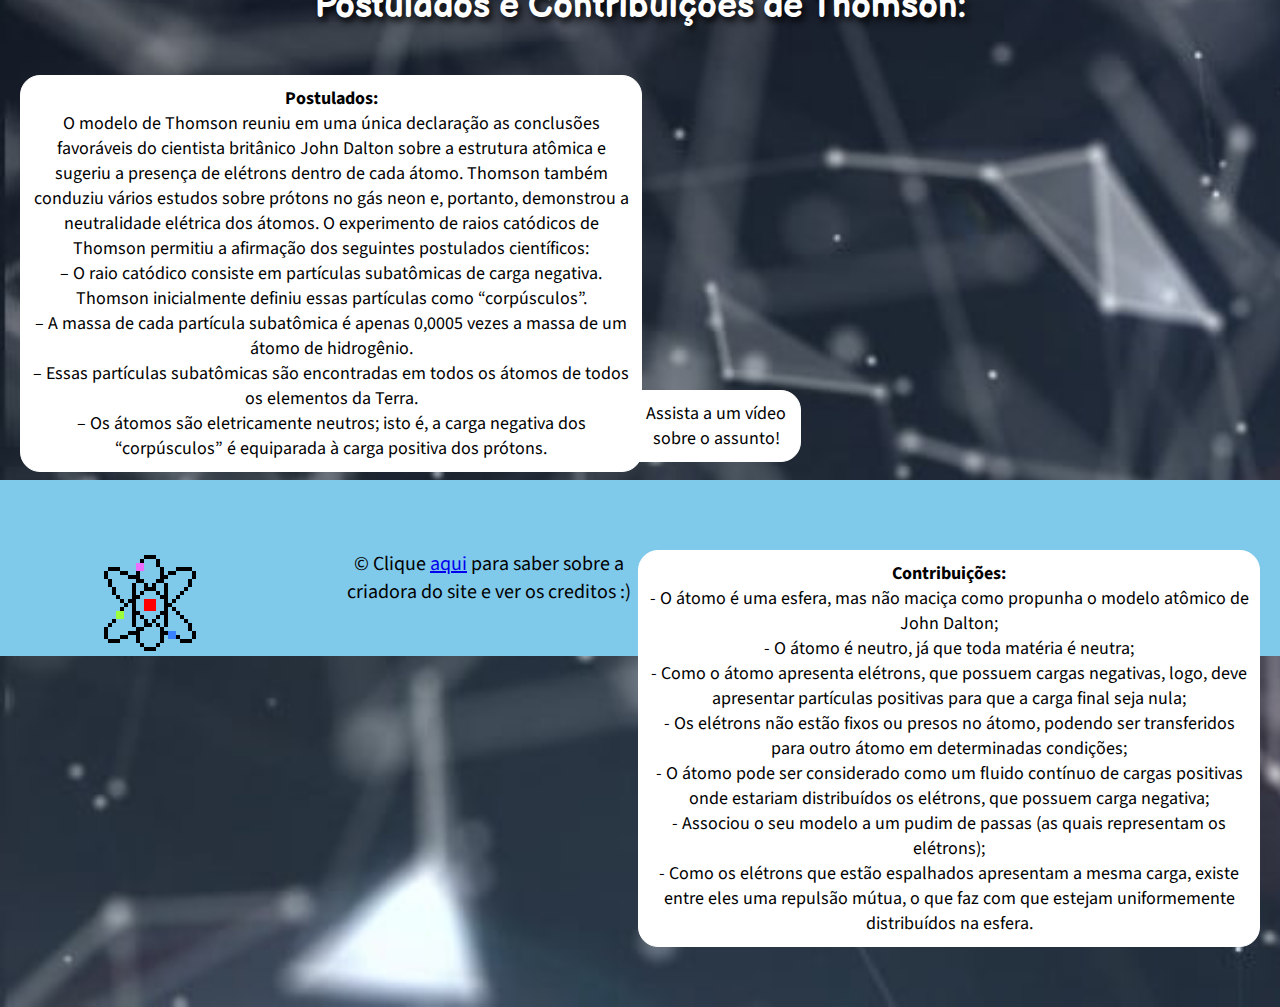
<file: thomson.html>
<!DOCTYPE html>
<html>
    <head>
        <meta charset="UTF-8">
        <title>Atomaníacos</title>
        <link rel="stylesheet" href="estilos.css">
        <link rel="icon" href="favicon/71f65f3dacdf48c.png">
        <meta name="viewport" content="width=device-width, initial-scale=1">
    </head>
    <body>
        <header>
            <h1>Modelo de Thomson</h1>
            <nav>
                <ul>
                    <li><a class="navegador" href="index.html">Pagina Inicial</a></li>
                    <li><a class="navegador" href="dalton.html">Modelo de Dalton</a></li>
                    <li><a class="navegador" href="thomson.html">Modelo de Thomson</a></li>
                    <li><a class="navegador" href="rutherford.html">Modelo de Rutherford</a></li>
                    <li><a class="navegador" href="rutherfordbohr.html">Modelo de Bohr</a></li>
                </ul>
            </nav>
        </header>
        <main>
            <section>
                <article class="biografia">
                    <h2 class="autor">Quem foi Thomson?</h2>
                    <br><img id="fotoautor" src="imgs/thomsonimg.jpg">
                    <p class="quemfoi">
                        <span class="negrito">Joseph John Thomson (1856-1940)</span> foi um físico britânico. Descobriu o elétron. Recebeu o Prêmio Nobel de Física, em 1906. Foi Diretor do Laboratório Cavendish, da Universidade de Cambridge.<br>
                        Joseph John Thomson nasceu em Cheetham Hill, perto de Manchester, Inglaterra, no dia 18 de dezembro de 1856. Seu pai comerciava livros raros e antigos. Joseph era leitor ávido e bom estudante.
                        Com apenas 14 anos de idade foi enviado para o Owens College de Manchester, hoje Vitoria University of Manchester, onde ingressou no curso de Engenharia.
                        Com 19 anos, completou seus estudos de engenharia e com uma bolsa de estudos foi para o Trinity College, na Universidade de Cambridge, no qual colou grau em matemática em 1880.
                        Nesse mesmo ano assumiu o cargo de pesquisador no laboratório Cavendish, onde empreendeu as primeiras pesquisas sobre eletro-magnetismo.
                        Em 1881 escreveu um artigo científico que foi o precursor da teoria de Einstein. Nele mostrava que massa e energia se equivalem. Tinha então 24 anos.
                        A qualidade de seu trabalho valeu-lhe a eleição para membro da Royal Society em 1884 e o acesso à cátedra de física no laboratório Cavendish.
                        Em 1890 casa-se com Rose Paget, aluna de seus cursos avançados. Em 1892 nasceu seu filho George Paget Thomson, que posteriormente recebeu o Prêmio Nobel de Física.
                    </p>
                </article>
            </section>
            <section>
                <article class="texto">
                    <h2 class="teoria1">O Modelo Atômico de Thomson</h2>
                    <p class="p1">O <mark>modelo atômico de Thomson</mark> foi proposto no ano de 1898<br>
                        pelo físico inglês Joseph John Thomson ou, simplesmente, J.J. Thomson. Após ter diversas evidências experimentais sobre a existência do elétron, ele derrubou a <u>teoria da indivisibilidade</u> do átomo proposta por John Dalton.
                        Thomson, a partir de seu modelo, confirmou e provou a existência de <mark>elétrons</mark> (partículas com carga elétrica negativa) no átomo, ou seja, o átomo possui partículas subatômicas.<br>
                        <img id="img1" src="imgs/representacao-dos-eletrons-fluido-positivo-no-modelo-atomico-thomson-5880b350bbb81.jpg">
                    </p>
                    <p class="p2">Thomson propôs seu modelo atômico tendo como base descobertas relacionadas com a radioatividade e experimentos realizados com o tubo de raios catódicos construído pelos cientistas Geissler e Crookes. Veja uma representação desse tubo:<br>
                    </p>
                    <img id="img2" src="imgs/ampola.jpg">
                    <p class="p2">
                        Quando um gás rarefeito, em baixa pressão, é submetido a uma alta tensão elétrica (por exemplo, 15000 V),
                        produz um feixe de luz (composto por cargas elétricas) que parte do cátodo (polo negativo) em direção ao ânodo (polo positivo).
                        Com esse experimento, Thomson chegou à conclusão de que, quando os átomos do material gasoso no interior do tubo eram submetidos a uma alta tensão, seus elétrons eram arrancados e direcionados até a placa positiva.
                    </p>
                </article>
            </section>
            <section>
                <article>
                    <h2 class="postulado">Postulados e Contribuições de Thomson:</h2>
                    <p class="p3"><span class="negrito">Postulados:</span><br>
                        O modelo de Thomson reuniu em uma única declaração as conclusões favoráveis ​​do cientista britânico John Dalton sobre a estrutura atômica e sugeriu a presença de elétrons dentro de cada átomo.
                        Thomson também conduziu vários estudos sobre prótons no gás neon e, portanto, demonstrou a neutralidade elétrica dos átomos.
                        O experimento de raios catódicos de Thomson permitiu a afirmação dos seguintes postulados científicos:<br>
                        – O raio catódico consiste em partículas subatômicas de carga negativa. Thomson inicialmente definiu essas partículas como “corpúsculos”.<br>
                        – A massa de cada partícula subatômica é apenas 0,0005 vezes a massa de um átomo de hidrogênio.<br>
                        – Essas partículas subatômicas são encontradas em todos os átomos de todos os elementos da Terra.<br>
                        – Os átomos são eletricamente neutros; isto é, a carga negativa dos “corpúsculos” é equiparada à carga positiva dos prótons.<br>
                    </p>
                </article>
            </section>
            <section>
                <article>
                    <p class="p4"><span class="negrito">Contribuições:</span><br>  
                        - O átomo é uma esfera, mas não maciça como propunha o modelo atômico de John Dalton;<br>
                        - O átomo é neutro, já que toda matéria é neutra;<br>
                        - Como o átomo apresenta elétrons, que possuem cargas negativas, logo, deve apresentar partículas positivas para que a carga final seja nula;<br>
                        - Os elétrons não estão fixos ou presos no átomo, podendo ser transferidos para outro átomo em determinadas condições;<br>
                        - O átomo pode ser considerado como um fluido contínuo de cargas positivas onde estariam distribuídos os elétrons, que possuem carga negativa;<br>
                        - Associou o seu modelo a um pudim de passas (as quais representam os elétrons);<br>
                        - Como os elétrons que estão espalhados apresentam a mesma carga, existe entre eles uma repulsão mútua, o que faz com que estejam uniformemente distribuídos na esfera.<br>
                    </p>
                </article>
            </section>
            <iframe width="560" height="315" src="https://www.youtube.com/embed/XZh7deOYJVs" title="YouTube video player" frameborder="0" allow="accelerometer; autoplay; clipboard-write; encrypted-media; gyroscope; picture-in-picture" allowfullscreen></iframe>
            <p class="legendinha">Assista a um vídeo sobre o assunto!</p>
            <a id="voltar-topo" href="#top"></a>
        </main>
        <footer>
            <img class="logo-rodape" src="favicon/71f65f3dacdf48c.png">
            <p class="texto-rodape"> © Clique <a class="navegador" href="creditos.html">aqui</a> para saber sobre a criadora do site e ver os creditos :)</p>
        </footer>
    </body>
</html>
</file>
<file: estilos.css>
@import url('https://fonts.googleapis.com/css2?family=Lobster&display=swap');
@import url('https://fonts.googleapis.com/css2?family=Architects+Daughter&family=Balsamiq+Sans:ital,wght@1,700&family=Great+Vibes&family=Lobster&family=Londrina+Shadow&family=Shadows+Into+Light&display=swap');
@import url('https://fonts.googleapis.com/css2?family=Architects+Daughter&family=Balsamiq+Sans:ital,wght@1,700&family=Great+Vibes&family=Lobster&family=Londrina+Shadow&family=Shadows+Into+Light&display=swap');
@import url('https://fonts.googleapis.com/css2?family=Architects+Daughter&family=Balsamiq+Sans:ital,wght@1,700&family=Great+Vibes&family=Lobster&family=Londrina+Shadow&family=Shadows+Into+Light&display=swap');
@import url('https://fonts.googleapis.com/css2?family=Source+Sans+Pro&display=swap');


body {
    background-image: url("imgs/wallpaperbetter.jpg");
    background-size: cover;
    text-align: justify;
    text-align: center;
    margin: 0px;
}

header {
    background-color: rgb(23, 47, 100);
    padding-top: 3px; 
}

h1 {
    font-family: 'Shadows Into Light', cursive;
    font-size: 70px;
    color:gold;
    margin-top: 10px;
    margin-bottom: 10px;
}

h1::selection, h1::selection {
    background-color: dodgerblue;
}

header li {
    display: inline-block;
    text-align: justify;
    font-family:'Source Sans Pro', sans-serif;
    font-size: 22px;
    list-style-type: none;
    padding: 10px;
}

.navegador:visited {
    color: black;
}

.navegador:hover {
    background-color: rgb(247, 224, 18);
    padding: 5px;
}

.navegador::selection, nevegador ::selection {
    color: white;
    background-color: blue;
}

header ul {
    background-color: white;
    font-size: 18px;
}

h2 {
    font-family:'Balsamiq Sans', cursive;
    font-size: 35px;
    color: white;
    text-shadow: black 0.1em 0.1em 0.2em;
}

h2::selection, h2 ::selection {
    background-color: rgb(127, 201, 235);
}

p, .texto, .biografia, .links {
    background-color: white;
    font-family: 'Source Sans Pro', sans-serif;
    font-size: 18px;
    text-align: center;
    border: 1px solid white;
    border-radius: 20px;
    padding: 10px;
    max-width: 600px;
}

p::selection, p ::selection {
    background-color: gold;
}

.negrito, header ul {
    font-weight: bold;
}

.atomo {
    margin-left: 80px;
}

.modelos {
    margin-right: auto;
    margin-left: auto;
}

.subtitulo1 {
    text-align: left;
    margin-left: 330px;
    padding-top: 10px;
}

.subtitulo2 {
    text-align: center;
    padding-top: 50px;
}

.subtitulo3 {
    text-align: left;
    margin-left: 135px;
    padding-top: 40px;
}

#linha-temporal {
    margin: 0;
    padding: 0;
    width: 400px;
    border-radius: 10px;
}

.container2 {
    display: flex;
    align-items: center;
    flex-direction: row;
    justify-content: space-between;
    padding-left: 80px;
    padding-right: 80px;
    padding-bottom: 50px;
}

#Atômicos, #so-foto {
    display: block;
    float: right;
    width: 250px;
    height: auto;
    margin-top: 14px;
    margin-right: 180px;
    border-radius: 50%;
}

table {
    font-family: 'Source Sans Pro', sans-serif;
    margin-top: 90px;
    margin-right: 160px;
    margin-left: 160px;
}

.foto {
    width: 40px;
}

th {
    font-size: 20px;
    background-color:rgb(127, 201, 235);
}

td {
    text-align: center;
    padding: 2px;
}

table th, td {
    border: 1px solid black;
}

table {
    border-collapse: collapse;
    background-color: white;
}

iframe {
    display: block;
    margin: auto;
    width: 35%;
    border-radius: 20px;
}

.container1 {
    display: flex;
    flex-direction: column;
    align-items: center;
}

#voltar-topo {
    background-image: url(imgs/4196777.png);
    background-size: cover;
    background-color: gold;
    position: fixed;
    right: 0;
    bottom: 5px;
    margin: 15px;
    border-radius: 50%;
    border: 2px solid black;
    font-size: 45px;
    width: 1em;
    height: 1em;
    line-height: 1em;
    display: inline-block;
}

.texto {
    max-width: 750px;
    margin-left: 25px;
    margin-top: 30px;
    margin-bottom: 50px;
}

.biografia {
    float: right;
    max-width: 400px;
    margin-right: 25px;
}

.teoria1, .modelo1 {
    text-align: center;
    background-color:rgb(127, 201, 235);
    border: 1px solid rgb(127, 201, 235);
    border-radius: 7px;
    margin: 5px;
}

.p1, .p2 {
    margin-left: auto;
    margin-right: auto;
}

#img2 {
    width: 500px;
    border: 1px white solid;
    border-radius: 9px;
}

#img1 {
    padding-top: 15px;
    width: 300px;
    
}

.legenda {
    font-size: 15px;
    margin-left: auto;
    margin-right: auto;
}

.p3 {
    float: left;
    margin-left: 20px;
    margin-bottom: 60px;
}

.p4 {
    float: right;
    margin-right: 20px;
    margin-bottom: 60px;
}

.autor, .titulo-creditos {
    background-color: rgb(127, 201, 235);
    margin: 5px;
    border: 1px solid rgb(127, 201, 235);
    border-radius: 7px;
}

.quemfoi {
    margin-left: auto;
    margin-right: auto;
}

.legendinha {
    margin-left: auto;
    margin-right: auto;
    max-width: 300px;
}

footer {
    background-color: rgb(127, 201, 235);
    color: black;
    padding-bottom: 20px;
    padding-top: 10px;
    text-align: center;
}

.logo-rodape {
    width: 100px;
    float: left;
    margin-left: 100px;
    margin-top: 15px;
}

.texto-rodape {
    background-color: rgb(127, 201, 235);
    font-size: 20px;
    border: none;
    margin-left: auto;
    margin-right: auto;
    margin-top: 50px;
}

.creditos {
    color: black;
}

.creditos:hover {
    color: white;
    background-color: rgb(23, 47, 100);
    padding: 3px;
}

.links {
    display: block;
    float: left;
    margin-top: 150px;
    margin-bottom: 150px;
    margin-left: 60px;
    margin-right: 60px;
}

#lu-foto {
    border: 7px solid gold;
    border-radius: 50%;
    width: 250px;
}

#lu-foto:hover {
    animation: girando 3s linear infinite;
}

@keyframes girando {
    from{ transform: rotate(360deg); }
  }

#lu-foto {
    margin-top: 30px;
}

.luisa {
    display: flex;
    flex-direction: column;
    align-items: center;
}

@media (max-width: 1024px) and (min-width: 700px) {
    article {
      width: 100%;
    }
}
  
@media (max-width: 700px) and (min-width: 500px) {
    article {
        width: 100%;
        flex-direction: column;
        align-items: center;
    }
}
    main {
        flex-direction: column;
    }
  
@media (max-width: 500px) {
    article {
        width: 90%;
    }
}
</file>
